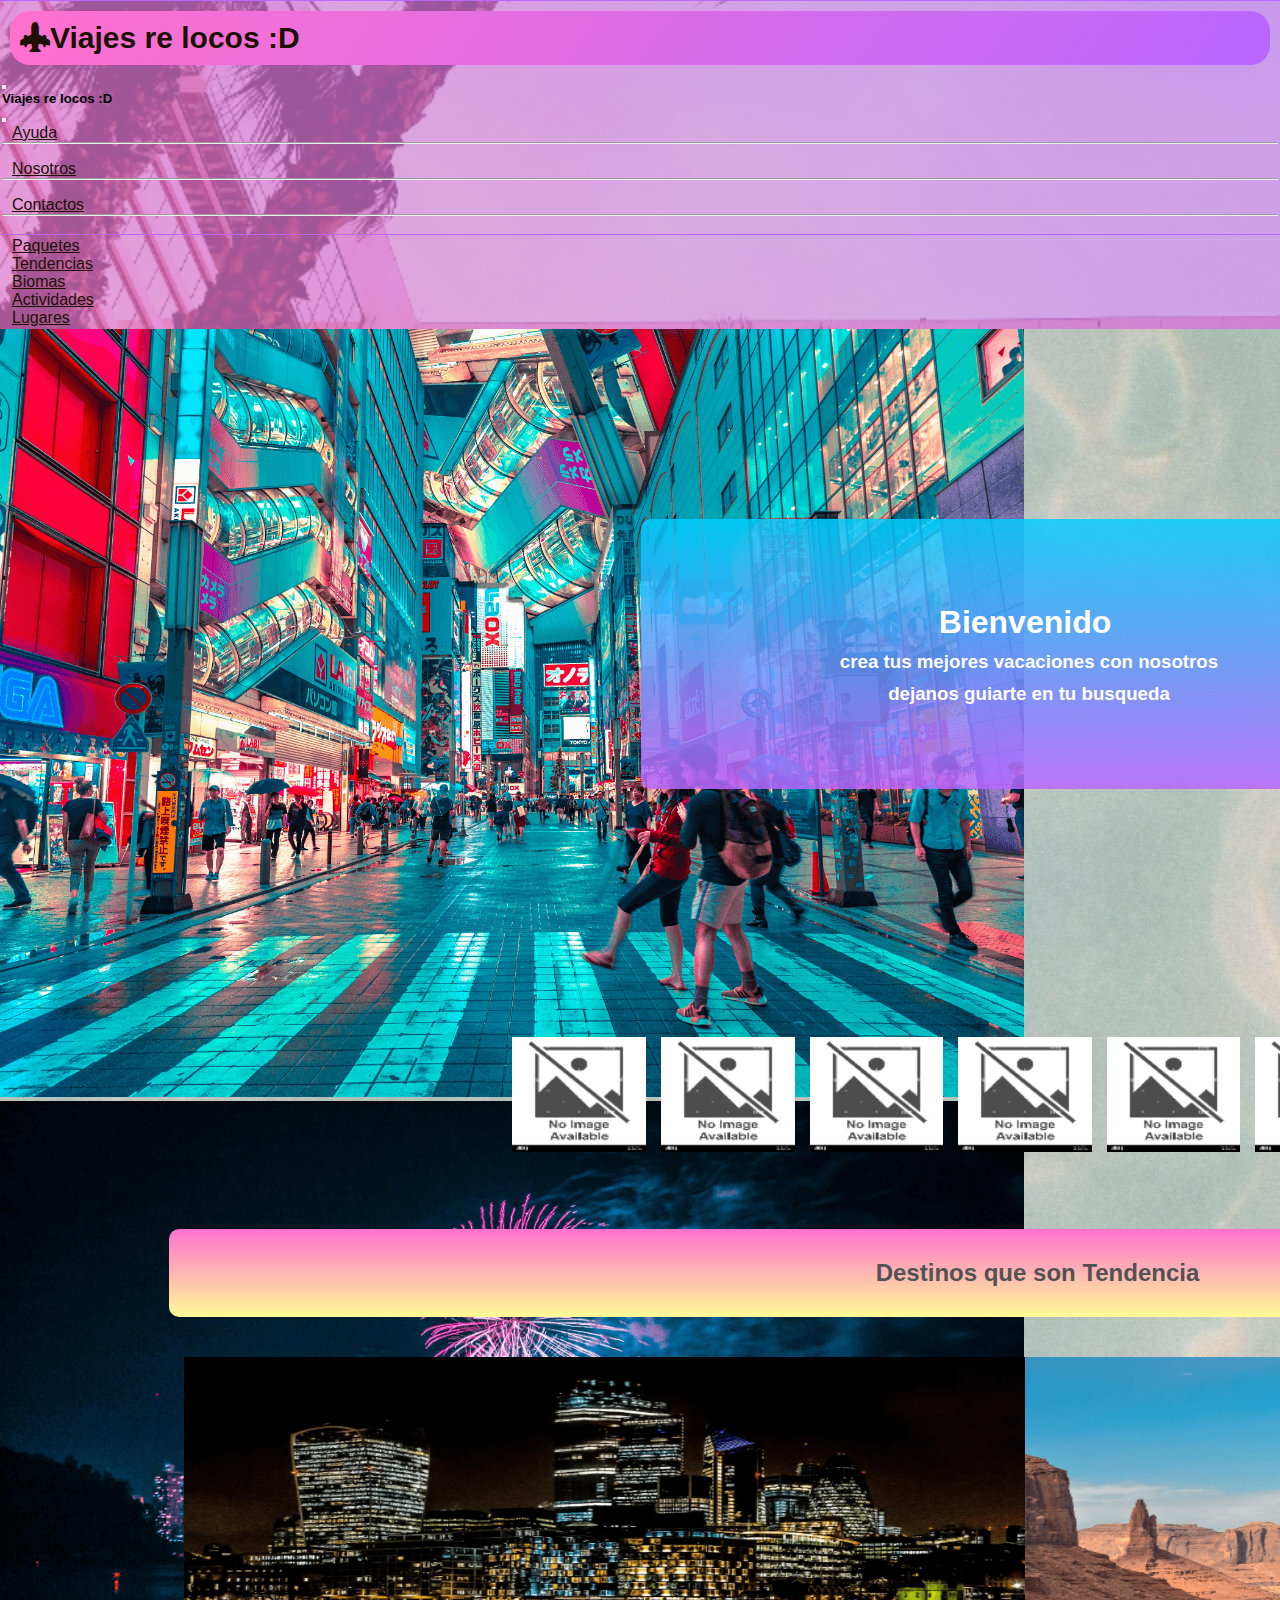
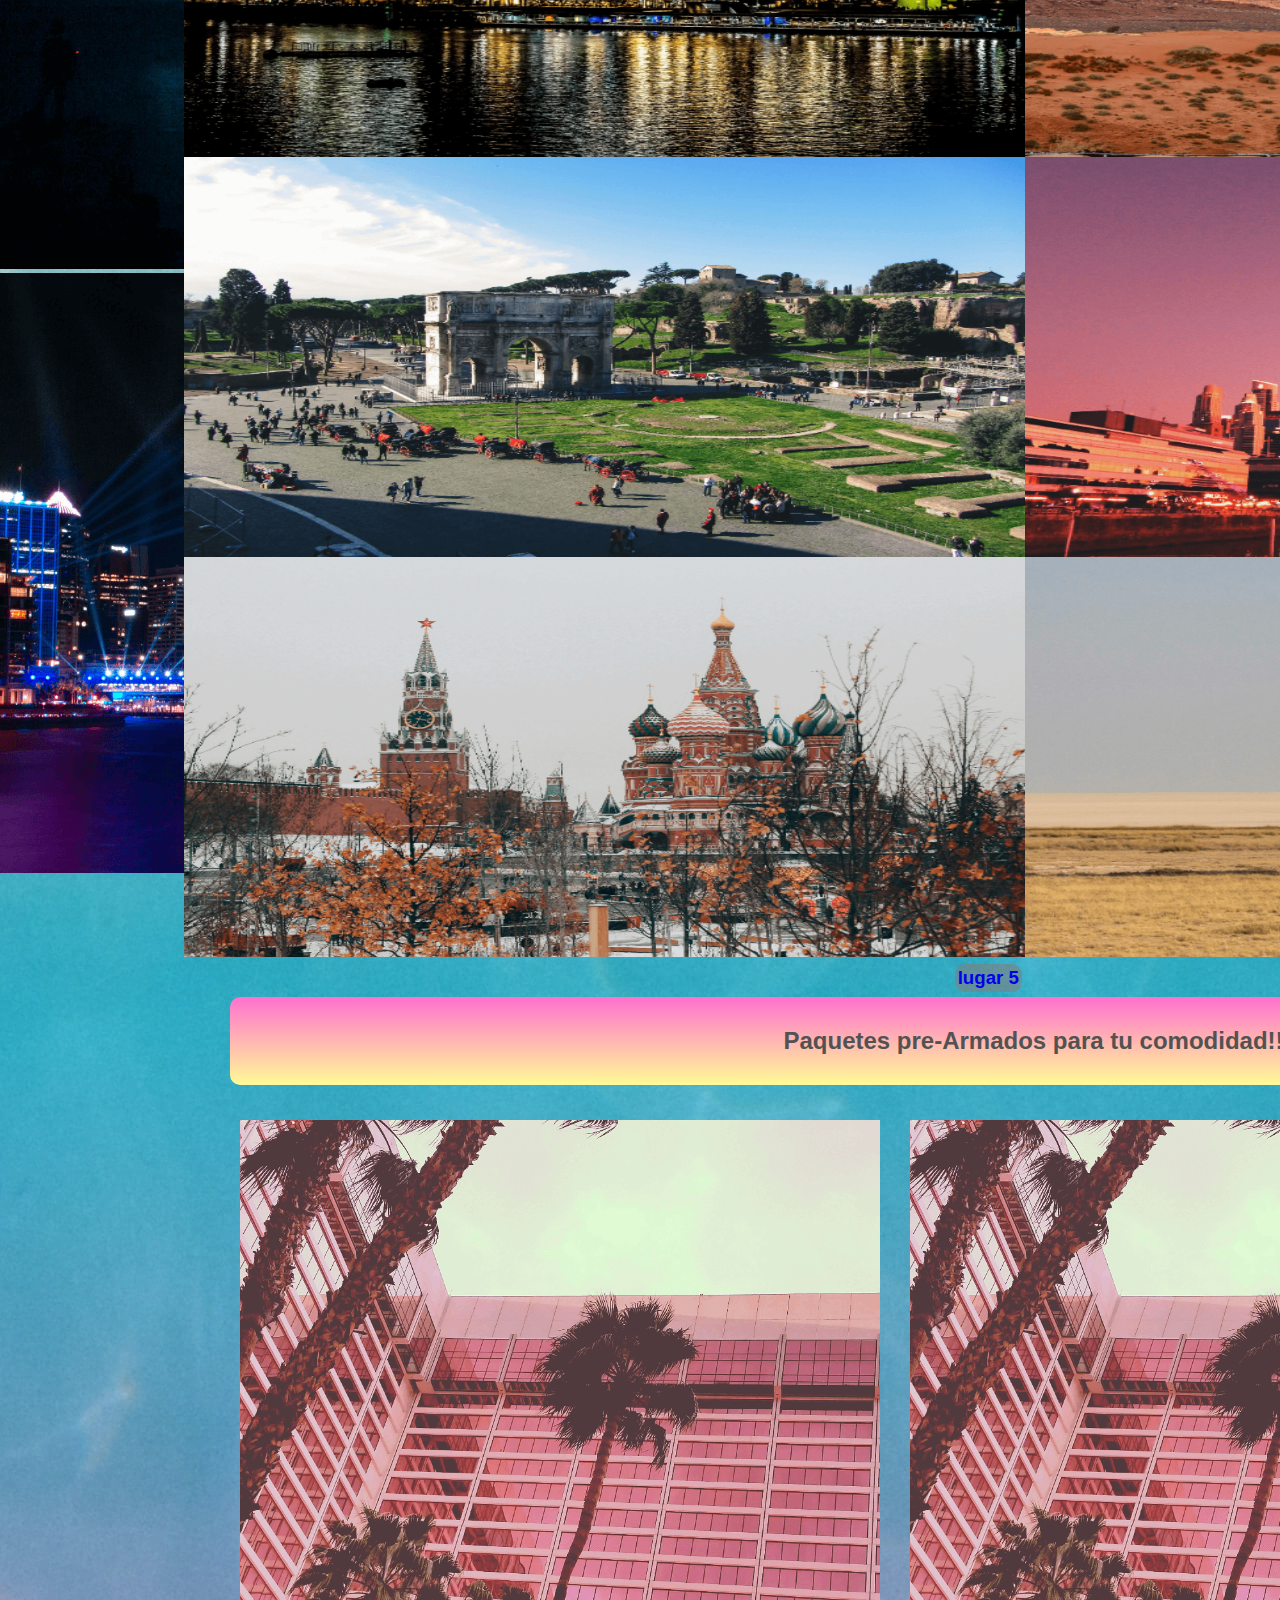
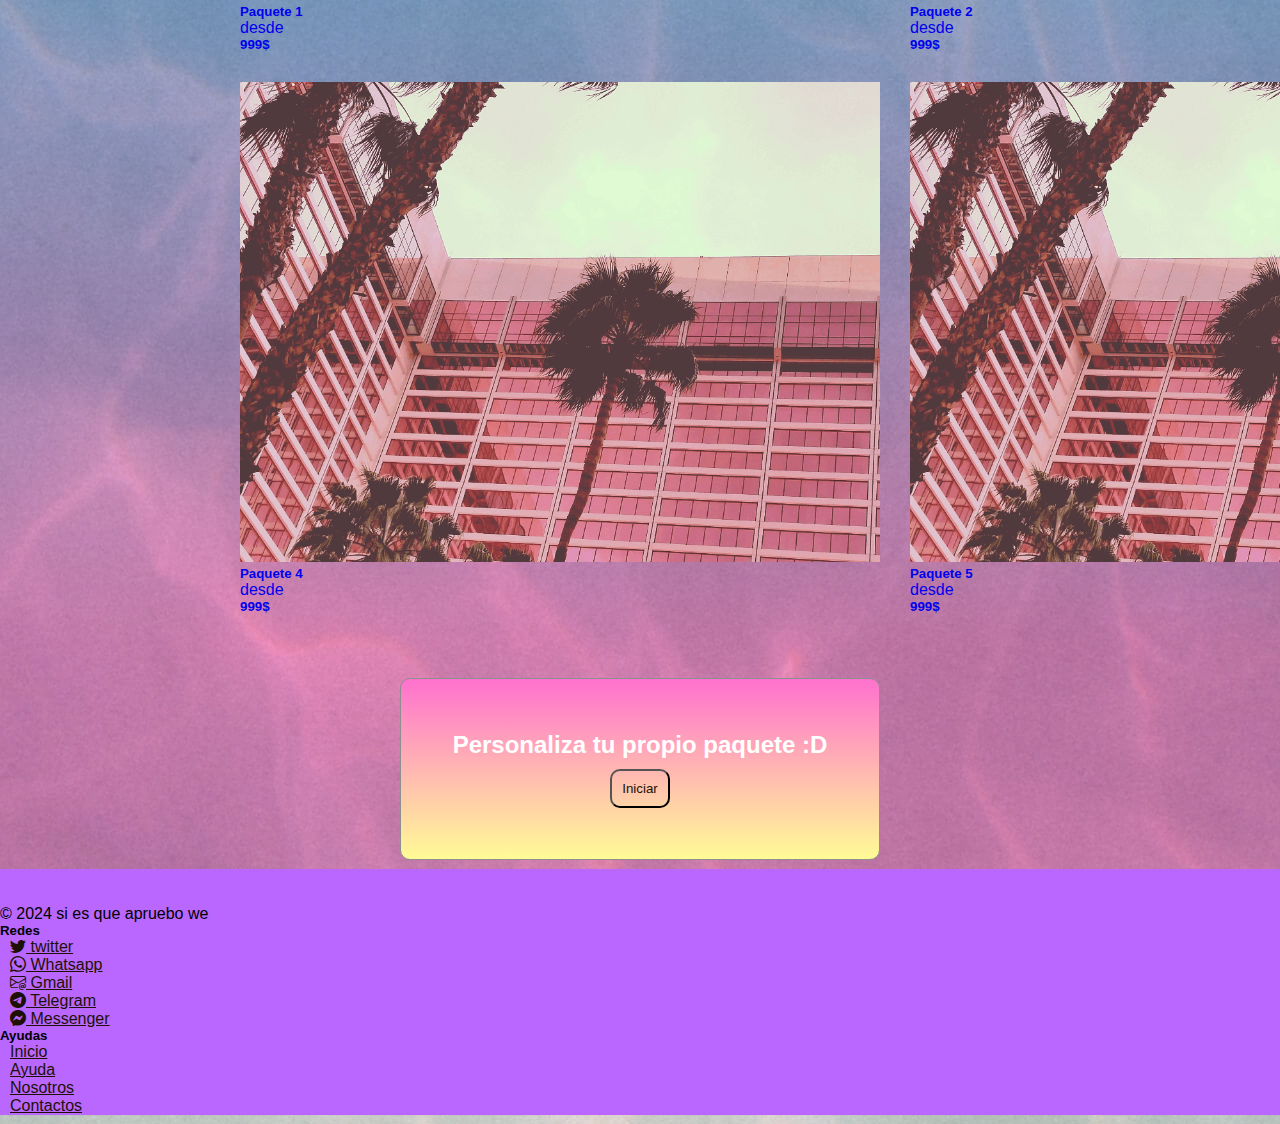
<file: index.html>
<!DOCTYPE html>
<html lang="en">

<head>
  <meta charset="UTF-8">
  <meta name="viewport" content="width=device-width, initial-scale=1.0">
  <meta name="keywords" content="viajes , viajes rapidos , viajes organizados , viajes desde cero , viajes re locos , viajes familiares , viajes solo , actividades , actividades en otro pais , viajar a otro pais , viajar, viajar en familia">
  <!--bootstrap-->
  <link href="https://cdn.jsdelivr.net/npm/bootstrap@5.3.2/dist/css/bootstrap.min.css" rel="stylesheet" 
  integrity="sha384-T3c6CoIi6uLrA9TneNEoa7RxnatzjcDSCmG1MXxSR1GAsXEV/Dwwykc2MPK8M2HN" crossorigin="anonymous">
  <link rel="stylesheet" href="css/style.css">
  <!--iconos bootstrap-->
  <link rel="stylesheet" href="https://cdn.jsdelivr.net/npm/bootstrap-icons@1.11.3/font/bootstrap-icons.min.css">
  <!-- Primary Meta Tags -->
<title>Vacaciones y viajes fácil y organizado</title>
<meta name="title" content="Vacaciones y viajes fácil y organizado" />
<meta name="description" content="En esta web vas a poder organizar tus vacaciones de forma eficiente y rapida , con una amplia gama de actividades y viajes a su gusto" />

<!-- Open Graph / Facebook -->
<meta property="og:type" content="website" />
<meta property="og:url" content="https://github.com/DanielCaballero97/Pre-entrega-III-DW-DanielCaballero.git" />
<meta property="og:title" content="Vacaciones y viajes fácil y organizado" />
<meta property="og:description" content="En esta web vas a poder organizar tus vacaciones de forma eficiente y rapida , con una amplia gama de actividades y viajes a su gusto" />
<meta property="og:image" content="assets/images/playa4" />

<!-- Twitter -->
<meta property="twitter:card" content="summary_large_image" />
<meta property="twitter:url" content="https://github.com/DanielCaballero97/Pre-entrega-III-DW-DanielCaballero.git" />
<meta property="twitter:title" content="Vacaciones y viajes fácil y organizado" />
<meta property="twitter:description" content="En esta web vas a poder organizar tus vacaciones de forma eficiente y rapida , con una amplia gama de actividades y viajes a su gusto" />
<meta property="twitter:image" content="assets/images/playa4" />

<!-- Meta Tags Generated with https://metatags.io -->
</head>

<body>

  <!-- navbars , contiene 2 distintas-->
  <navbar>
    <nav class="navbar navbar-expand-md sticky-top">
      <div class="container-fluid navbar-container-fluid">
        <div class="navbar-brand">
          <i class="bi bi-airplane-engines-fill"></i>
          <h4>Viajes re locos :D</h4>
        </div>
        <button class="navbar-toggler" type="button" data-bs-toggle="offcanvas" data-bs-target="#offcanvasNavbar" aria-controls="offcanvasNavbar" aria-label="Toggle navigation">
          <span class="navbar-toggler-icon"></span>
        </button>
        <div class="offcanvas offcanvas-end" tabindex="-1" id="offcanvasNavbar" aria-labelledby="offcanvasNavbarLabel">
          <div class="offcanvas-header">
            <h5  class="offcanvas-title" id="offcanvasNavbarLabel">Viajes re locos :D</h5>
            <button type="button" class="btn-close" data-bs-dismiss="offcanvas" aria-label="Close"></button>
          </div>
          <div class="offcanvas-body">
            <ul class="navbar-nav justify-content-end flex-grow-1 pe-3">
              <li class="nav-item">
                <a class="nav-link fs-4" aria-current="page" href="pages/ayuda.html">Ayuda</a>
              </li>
              <li>
                <hr class="link-divider">
              </li>
              <li class="nav-item">
                <a class="nav-link fs-4" aria-current="page" href="pages/nosotros.html">Nosotros</a>
              </li>
              <li>
                <hr class="link-divider">
              </li>
              <li class="nav-item">
                <a class="nav-link fs-4" aria-current="page" href="pages/contactos.html">Contactos</a>
              </li>
              <li>
                <hr class="link-divider">
              </li>
              <div class="hidden-nav-link">
                <li class="nav-item">
                  <a class="nav-link fs-5 " aria-current="page" href="#preArmados">Paquetes</a>
                </li>
                <li class="nav-item">
                  <a class="nav-link fs-5 " aria-current="page" href="#tendencias">Tendencias</a>
                </li>
                <li class="nav-item">
                  <a class="nav-link fs-5 " aria-current="page" href="pages/paso1.html">Biomas</a>
                </li>
                <li class="nav-item">
                  <a class="nav-link fs-5 " aria-current="page" href="pages/paso3.html">Actividades</a>
                </li>
                <li class="nav-item">
                  <a class="nav-link fs-5 " aria-current="page" href="pages/paso2.html">Lugares</a>
                </li>
              </div>
            </ul>
          </div>
        </div>
      </div>
    </nav>

    <nav class="navbar second-navbar-index">
      <div class="container-fluid navbar-container-fluid">
        <ul class="nav second-nav ">
          <li class="nav-item second-nav-item">
            <a class="nav-link fs-6" href="#preArmados">Paquetes</a>
          </li>
          <li class="nav-item second-nav-item">
            <a class="nav-link fs-6" href="#tendencias">Tendencias</a>
          </li>
          <li class="nav-item second-nav-item">
            <a class="nav-link fs-6" href="pages/paso1.html">Biomas</a>
          </li>
          <li class="nav-item second-nav-item">
            <a class="nav-link fs-6" href="pages/paso3.html">Actividades</a>
          </li>
          <li class="nav-item second-nav-item">
            <a class="nav-link fs-6" href="pages/paso2.html">Lugares</a>
          </li>
        </ul>
      </div>
    </nav>
  </navbar>

<!-- cuadrado inicial de bienvenida con imagenes pasando-->
<main>
  
  <section class="grid">
    <article class="index-article-start  py-3 a1">

     
     <carrousel id="carouselExampleSlidesOnly" class="index-article-start-carousel carousel slide" data-bs-ride="carousel">
       <div class="carousel-inner h-100 w-100">
         <item class="carousel-item w-100 h-100 active">
           <img src="assets/images/vapor2.png" class="d-block w-100 h-100" alt="Imagenes de algun lugar del mundo">
         </item>
         <item class="carousel-item w-100 h-100">
           <img src="assets/images/vapor3.png" class="d-block w-100 h-100" alt="Imagenes de algun lugar del mundo">
         </item>
         <item class="carousel-item w-100 h-100">
           <img src="assets/images/vapor4.png" class="d-block w-100 h-100" alt="Imagenes de algun lugar del mundo">
         </item>
       </div>
     </carrousel>
     <div class="index-article-start-content scale-in-center">  
      <h1>Bienvenido</h1>
      <h3>crea tus mejores vacaciones con nosotros 
      </h3>
      <h3>dejanos guiarte en tu busqueda</h3>
    </div>
    </article>


<!-- lugares en tendencia :o-->

    <section class="tendencia a2">

       <h2 class="tendencia-resaltado" id="tendencias">Destinos que son Tendencia</h2>

       <section class="tendencia-grid">
         <a class="card tendencia-grid-card p-2 c1 slide-in-left" href="pages/paso3.html">
           <img src="assets/images/capital.png" class="card-img tendencia-grid-card-img" alt="Imagenes de algun lugar que es tendencia">
           <div class="card-img-overlay tendencia-grid-card-overlay">
             <p class="card-text text-light"> desde Argentina</p>
             <h3 class="card-title text-light">999$</h3>
             <h3 class="card-title text-light">lugar 1</h3>
           </div>
         </a>
         <a class="card tendencia-grid-card p-2 c2 slide-in-right" href="pages/paso3.html">
           <img src="assets/images/desierto.png" class="card-img tendencia-grid-card-img" alt="Imagenes de algun lugar que es tendencia">
           <div class="card-img-overlay tendencia-grid-card-overlay">
             <p class="card-text text-light"> desde Argentina</p>
             <h3 class="card-title text-light">999$</h3>
             <h3 class="card-title text-light">lugar 2</h3>
           </div>
         </a>
         <a class="card tendencia-grid-card p-2 c3 slide-in-left" href="pages/paso3.html">
           <img src="assets/images/capital2.png" class="card-img tendencia-grid-card-img" alt="Imagenes de algun lugar que es tendencia">
           <div class="card-img-overlay tendencia-grid-card-overlay">
             <p class="card-text text-light"> desde Argentina</p>
             <h3 class="card-title text-light">999$</h3>
             <h3 class="card-title text-light">lugar 3</h3>

           </div>
         </a>
         <a class="card tendencia-grid-card p-2 c4 slide-in-right" href="pages/paso3.html">
           <img src="assets/images/capital3.png" class="card-img tendencia-grid-card-img" alt="Imagenes de algun lugar que es tendencia">
           <div class="card-img-overlay tendencia-grid-card-overlay">
            <p class="card-text text-light"> desde Argentina</p>
            <h3 class="card-title text-light">999$</h3>
             <h3 class="card-title text-light">lugar 4</h3>
           </div>
         </a>
         <a class="card tendencia-grid-card p-2 c5 slide-in-left" href="pages/paso3.html">
           <img src="assets/images/capital4.png" class="card-img tendencia-grid-card-img" alt="Imagenes de algun lugar que es tendencia">
           <div class="card-img-overlay tendencia-grid-card-overlay">
            <p class="card-text text-light"> desde Argentina</p>
            <h3 class="card-title text-light">999$</h3>
             <h3 class="card-title text-light">lugar 5</h3>
           </div>
         </a>
         <a class="card tendencia-grid-card p-2 c6 slide-in-right" href="pages/paso3.html">
           <img src="assets/images/savana3.png" class="card-img tendencia-grid-card-img" alt="Imagenes de algun lugar que es tendencia">
           <div class="card-img-overlay tendencia-grid-card-overlay">
            <p class="card-text text-light"> desde Argentina</p>
            <h3 class="card-title text-light ">999$</h3>
             <h3 class="card-title text-light">lugar 6</h3>
           </div>
         </a>
       </section>



    </section>
<!-- seperacion Paquetes pre armados -->

 <section class="paquetes a3" id="preArmados">
  <h2 class="tendencia-resaltado"> Paquetes pre-Armados para tu comodidad!!!</h2>

  <div class="paquetes-cards paquetes-grid">
    <a class="paquetes-cards-card card b1" href="pages/paso4.html">
      <img class="card-img-top" src="assets/images/vapor.png" alt="imagen de paquete pre armado">
      <div class="card-body paquetes-cards-card-body">
        <h5 class="card-title text-muted fs-2">999$</h5>
        <p class="card-text fs-5">desde </p>
        <h5 class="card-title text-muted fs-2">Paquete 1</h5>

      </div>
    </a>
    <a class="paquetes-cards-card card b2" href="pages/paso4.html">
      <img class="card-img-top" src="assets/images/vapor.png" alt="imagen de paquete pre armado">
      <div class="card-body paquetes-cards-card-body">
        <h5 class="card-title text-muted fs-2">999$</h5>
        <p class="card-text fs-5">desde </p>
        <h5 class="card-title text-muted fs-2">Paquete 2</h5>


      </div>
    </a>
    <a class="paquetes-cards-card card b3" href="pages/paso4.html">
      <img class="card-img-top" src="assets/images/vapor.png" alt="imagen de paquete pre armado">
      <div class="card-body paquetes-cards-card-body">
        <h5 class="card-title text-muted fs-2">999$</h5>
        <p class="card-text fs-5">desde </p>
        <h5 class="card-title text-muted fs-2">Paquete 3</h5>

      </div>
    </a>
    <a class="paquetes-cards-card card b4" href="pages/paso4.html">
      <img class="card-img-top" src="assets/images/vapor.png" alt="imagen de paquete pre armado">
      <div class="card-body paquetes-cards-card-body">
        <h5 class="card-title text-muted fs-2">999$</h5>
        <p class="card-text fs-5">desde </p>
        <h5 class="card-title text-muted fs-2">Paquete 4</h5>

      </div>
    </a>
    <a class="paquetes-cards-card card b5" href="pages/paso4.html">
      <img class="card-img-top" src="assets/images/vapor.png" alt="imagen de paquete pre armado">
      <div class="card-body paquetes-cards-card-body">
        <h5 class="card-title text-muted fs-2">999$</h5>
        <p class="card-text fs-5">desde </p>
        <h5 class="card-title text-muted fs-2">Paquete 5</h5>

      </div>
    </a>
    <a class="paquetes-cards-card card b6" href="pages/paso4.html">
      <img class="card-img-top" src="assets/images/vapor.png" alt="imagen de paquete pre armado">
      <div class="card-body paquetes-cards-card-body">
        <h5 class="card-title text-muted fs-2">999$</h5>
        <p class="card-text fs-5">desde </p>
        <h5 class="card-title text-muted fs-2">Paquete 6</h5>

      </div>
    </a>
  </div>

 </section>



   <!-- barra con imagenes de promotores-->

   <box class="empre-aso a4">
     <div class="empre-aso-img">
       <img src="assets/images/sin-imagen.png" class="" alt="imagen de promotor">
       <img src="assets/images/sin-imagen.png" class="" alt="imagen de promotor">
       <img src="assets/images/sin-imagen.png" class="" alt="imagen de promotor">
       <img src="assets/images/sin-imagen.png" class="" alt="imagen de promotor">
       <img src="assets/images/sin-imagen.png" class="" alt="imagen de promotor">
       <img src="assets/images/sin-imagen.png" class="" alt="imagen de promotor">
       <img src="assets/images/sin-imagen.png" class="" alt="imagen de promotor">
     </div>
   </box>

</section>

<!-- arma tu paquete -->


<section class="arma-paquete">
  <box class="arma-paquete-box">
      <h2>Personaliza tu propio paquete :D</h2>
      <a href="pages/paso1.html">
        <button class="nav-link p-2 text-dark bg-white " type="submit">Iniciar</button>
      </a>
  </box>
</section>

</main>


<footer>

  <div class="container">
    <footer class="footer row row-cols-1 row-cols-md-8 row-cols-lg-5 py-5 my-5">
      <div class="footer-col col mb-3">
        <a href="/" class="d-flex align-items-center mb-3 link-body-emphasis text-decoration-none">
          <svg class="bi me-2" width="40" height="32"><use xlink:href="#bootstrap"></use></svg>
        </a>
        <p class="text-body-secondary fs-4">© 2024 si es que apruebo we</p>
      </div>
  
      <div class="col mb-3">
      </div>
      <div class="col mb-3">
      </div>
  
      <div class="col mb-3">
        <h5 class="border-bottom border-dark">Redes</h5>
        <ul class="nav flex-column">
          <li class="p-2"><a href="#" class="nav-link p-0 text-body-secondary bi bi-twitter fs-5"> twitter</a></li>
          <li class="p-2"><a href="#" class="nav-link p-0 text-body-secondary bi bi-whatsapp fs-5"> Whatsapp</a></li>
          <li class="p-2"><a href="#" class="nav-link p-0 text-body-secondary bi bi-envelope-at fs-5"> Gmail</a></li>
          <li class="p-2"><a href="#" class="nav-link p-0 text-body-secondary bi bi-telegram fs-5"> Telegram</a></li>
          <li class="p-2"><a href="#" class="nav-link p-0 text-body-secondary bi bi-messenger fs-5"> Messenger</a></li>
        </ul>
      </div>
  
      <div class="col mb-3">
        <h5 class="border-bottom border-dark">Ayudas</h5>
        <ul class="nav flex-column">
          <li class="nav-item mb-2"><a href="#" class="nav-link p-0 text-body-secondary fs-5">Inicio</a></li>
          <li class="nav-item mb-2"><a href="pages/ayuda.html" class="nav-link p-0 text-body-secondary fs-5">Ayuda</a></li>
          <li class="nav-item mb-2"><a href="pages/nosotros.html" class="nav-link p-0 text-body-secondary fs-5">Nosotros</a></li>
          <li class="nav-item mb-2"><a href="pages/contactos.html" class="nav-link p-0 text-body-secondary fs-5">Contactos</a></li>
        </ul>
      </div>
    </footer>
  </div>

</footer>

<script src="https://cdn.jsdelivr.net/npm/bootstrap@5.3.2/dist/js/bootstrap.bundle.min.js" integrity="sha384-C6RzsynM9kWDrMNeT87bh95OGNyZPhcTNXj1NW7RuBCsyN/o0jlpcV8Qyq46cDfL" crossorigin="anonymous"></script>

</body>
</html>
</file>
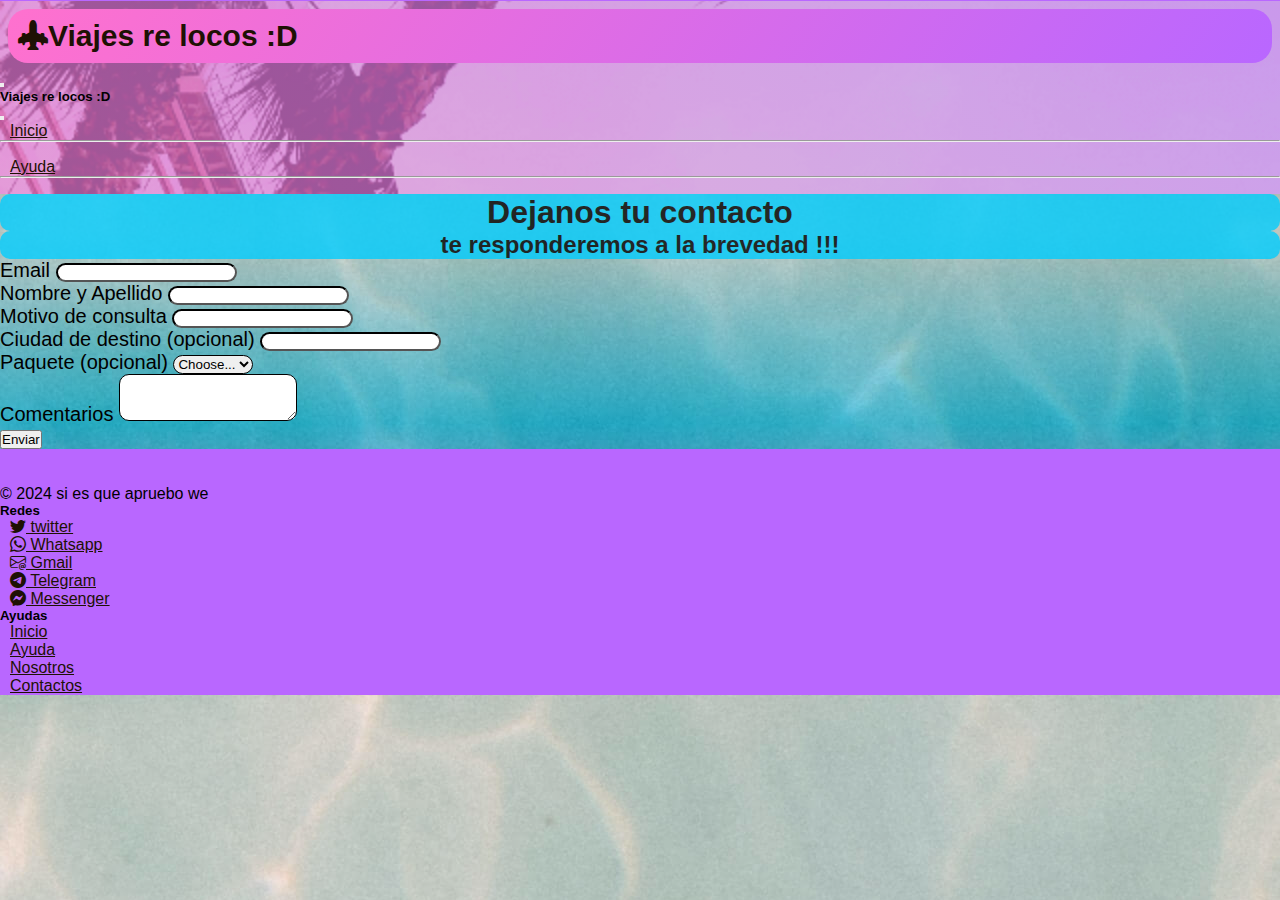
<file: pages/contactos.html>
<!DOCTYPE html>
<html lang="en">
<head>
    <meta charset="UTF-8">
    <meta name="viewport" content="width=device-width, initial-scale=1.0">
    <meta name="keywords" content="viajes , viajes rapidos , viajes organizados , viajes desde cero , viajes re locos , viajes familiares , viajes solo , actividades , actividades en otro pais , viajar a otro pais , viajar, viajar en familia , primer paso para viajar, como organizar tu viaje">
    <link href="https://cdn.jsdelivr.net/npm/bootstrap@5.3.2/dist/css/bootstrap.min.css" rel="stylesheet" 
     integrity="sha384-T3c6CoIi6uLrA9TneNEoa7RxnatzjcDSCmG1MXxSR1GAsXEV/Dwwykc2MPK8M2HN" crossorigin="anonymous">
     <link rel="stylesheet" href="https://cdn.jsdelivr.net/npm/bootstrap-icons@1.11.3/font/bootstrap-icons.min.css">

    <link rel="stylesheet" href="../css/style.css">
       <!-- Primary Meta Tags -->
<title>Contacta con nosotros </title>
<meta name="title" content="Conoce al equipo que organiza tu viaje deseado " />
<meta name="description" content="En esta web podrás contactar con nosotros y dejarnos tus dudas " />

<!-- Open Graph / Facebook -->
<meta property="og:type" content="website" />
<meta property="og:url" content="https://github.com/DanielCaballero97/Pre-entrega-III-DW-DanielCaballero.git" />
<meta property="og:title" content="Conoce al equipo que organiza tu viaje deseado " />
<meta property="og:description" content="En esta web podrás contactar con nosotros y dejarnos tus dudas " />
<meta property="og:image" content="../assets/images/playa4.jpg" />

<!-- Twitter -->
<meta property="twitter:card" content="summary_large_image" />
<meta property="twitter:url" content="https://github.com/DanielCaballero97/Pre-entrega-III-DW-DanielCaballero.git" />
<meta property="twitter:title" content="Conoce al equipo que organiza tu viaje deseado " />
<meta property="twitter:description" content="En esta web podrás contactar con nosotros y dejarnos tus dudas " />
<meta property="twitter:image" content="../assets/images/playa4.jpg" />
</head>
<body>

      <nav class="navbar bg-danger-subtle bg-body-tertiary navbar-expand-md sticky-top">
        <div class="container-fluid">
          <a class="navbar-brand text-secondary-emphasis">
            <i class="bi bi-airplane-engines-fill"></i>
            <h4>Viajes re locos :D</h4>
          </a>
          <button class="navbar-toggler" type="button" data-bs-toggle="offcanvas" data-bs-target="#offcanvasNavbar" aria-controls="offcanvasNavbar" aria-label="Toggle navigation">
            <span class="navbar-toggler-icon"></span>
          </button>
          <div class="offcanvas offcanvas-end" tabindex="-1" id="offcanvasNavbar" aria-labelledby="offcanvasNavbarLabel">
            <div class="offcanvas-header">
              <h5  class="offcanvas-title" id="offcanvasNavbarLabel">Viajes re locos :D</h5>
              <button type="button" class="btn-close" data-bs-dismiss="offcanvas" aria-label="Close"></button>
            </div>
            <div class="offcanvas-body">
              <ul class="navbar-nav justify-content-end flex-grow-1 pe-3">
                <li class="nav-item">
                  <a class="nav-link fs-4" aria-current="page" href="../index.html">Inicio</a>
                </li>
                <li>
                  <hr class="link-divider">
                </li>
                <li class="nav-item">
                  <a class="nav-link fs-4" aria-current="page" href="ayuda.html">Ayuda</a>
                </li>
                <li>
                  <hr class="link-divider">
                </li>
              </ul>
            </div>
          </div>
        </div>
      </nav>

  <main>
    <section class="contacto p-5">
            <h1> Dejanos tu contacto</h1>
            <h2>te responderemos a la brevedad !!!</h2>
        <form class="row g-3 contacto-layout p-5">
            <div class="col-md-6">
              <label for="inputEmail4" class="form-label">Email</label>
              <input type="email" class="form-control" id="inputEmail4">
            </div>
            <div class="col-md-6">
              <label for="inputPassword4" class="form-label">Nombre y Apellido</label>
              <input type="password" class="form-control" id="inputPassword4">
            </div>
            <div class="col-12">
              <label for="inputAddress" class="form-label">Motivo de consulta</label>
              <input type="text" class="form-control" id="inputAddress">
            </div>
            <div class="col-md-6">
              <label for="inputCity" class="form-label">Ciudad de destino (opcional)</label>
              <input type="text" class="form-control" id="inputCity">
            </div>
            <div class="col-md-4">
              <label for="inputState" class="form-label">Paquete (opcional)</label>
              <select id="inputState" class="form-select">
                <option selected>Choose...</option>
                <option>...</option>
              </select>
            </div>
            <div class="mb-3">
                <label for="exampleFormControlTextarea1" class="form-label">Comentarios</label>
                <textarea class="form-control" id="exampleFormControlTextarea1" rows="3"></textarea>
              </div>
              <div class="col-12 d-flex flex-row-reverse">
                <button type="submit" class="btn btn-primary">Enviar</button>
              </div>
          </form>
   

    </section>

  </main>

  <footer>

    <div class="container">
      <footer class="footer row row-cols-1 row-cols-md-8 row-cols-lg-5 py-5 my-5">
        <div class="footer-col col mb-3">
          <a href="/" class="d-flex align-items-center mb-3 link-body-emphasis text-decoration-none">
            <svg class="bi me-2" width="40" height="32"><use xlink:href="#bootstrap"></use></svg>
          </a>
          <p class="text-body-secondary fs-4">© 2024 si es que apruebo we</p>
        </div>
    
        <div class="col mb-3">
        </div>
        <div class="col mb-3">
        </div>
    
        <div class="col mb-3">
          <h5 class="border-bottom border-dark">Redes</h5>
          <ul class="nav flex-column">
            <li class="p-2"><a href="#" class="nav-link p-0 text-body-secondary bi bi-twitter fs-5"> twitter</a></li>
            <li class="p-2"><a href="#" class="nav-link p-0 text-body-secondary bi bi-whatsapp fs-5"> Whatsapp</a></li>
            <li class="p-2"><a href="#" class="nav-link p-0 text-body-secondary bi bi-envelope-at fs-5"> Gmail</a></li>
            <li class="p-2"><a href="#" class="nav-link p-0 text-body-secondary bi bi-telegram fs-5"> Telegram</a></li>
            <li class="p-2"><a href="#" class="nav-link p-0 text-body-secondary bi bi-messenger fs-5"> Messenger</a></li>
          </ul>
        </div>
    
        <div class="col mb-3">
          <h5 class="border-bottom border-dark">Ayudas</h5>
          <ul class="nav flex-column">
            <li class="nav-item mb-2"><a href="../index.html" class="nav-link p-0 text-body-secondary fs-5">Inicio</a></li>
            <li class="nav-item mb-2"><a href="ayuda.html" class="nav-link p-0 text-body-secondary fs-5">Ayuda</a></li>
            <li class="nav-item mb-2"><a href="nosotros.html" class="nav-link p-0 text-body-secondary fs-5">Nosotros</a></li>
            <li class="nav-item mb-2"><a href="contactos.html" class="nav-link p-0 text-body-secondary fs-5">Contactos</a></li>
          </ul>
        </div>
      </footer>
    </div>
  
  </footer>








    <script src="https://cdn.jsdelivr.net/npm/bootstrap@5.3.2/dist/js/bootstrap.bundle.min.js" integrity="sha384-C6RzsynM9kWDrMNeT87bh95OGNyZPhcTNXj1NW7RuBCsyN/o0jlpcV8Qyq46cDfL" crossorigin="anonymous"></script>

</body>
</html>
</file>
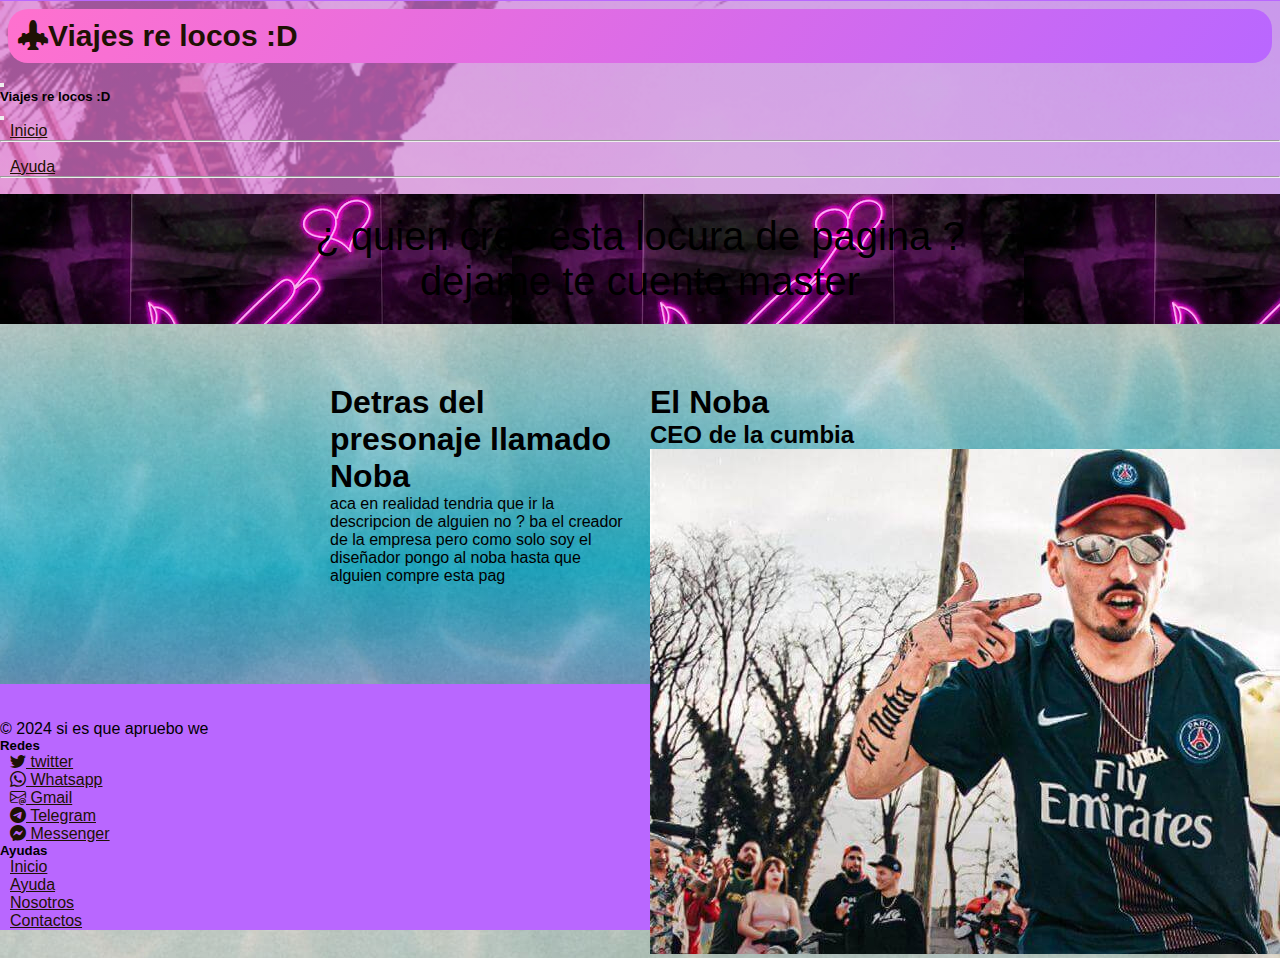
<file: pages/nosotros.html>
<!DOCTYPE html>
<html lang="en">
<head>
    <meta charset="UTF-8">
    <meta name="viewport" content="width=device-width, initial-scale=1.0">
    <meta name="keywords" content="viajes , viajes rapidos , viajes organizados , viajes desde cero , viajes re locos , viajes familiares , viajes solo , actividades , actividades en otro pais , viajar a otro pais , viajar, viajar en familia , primer paso para viajar, como organizar tu viaje">
    <link href="https://cdn.jsdelivr.net/npm/bootstrap@5.3.2/dist/css/bootstrap.min.css" rel="stylesheet" 
     integrity="sha384-T3c6CoIi6uLrA9TneNEoa7RxnatzjcDSCmG1MXxSR1GAsXEV/Dwwykc2MPK8M2HN" crossorigin="anonymous">
     <link rel="stylesheet" href="https://cdn.jsdelivr.net/npm/bootstrap-icons@1.11.3/font/bootstrap-icons.min.css">
    <link rel="stylesheet" href="../css/style.css">
    <!-- Primary Meta Tags -->
<title>Conoce al equipo que organiza tu viaje deseado </title>
<meta name="title" content="Conoce al equipo que organiza tu viaje deseado " />
<meta name="description" content="En esta web podrás ver al equipo detrás de la organización a la hora de crear tu viaje deseado " />

<!-- Open Graph / Facebook -->
<meta property="og:type" content="website" />
<meta property="og:url" content="https://github.com/DanielCaballero97/Pre-entrega-III-DW-DanielCaballero.git" />
<meta property="og:title" content="Conoce al equipo que organiza tu viaje deseado " />
<meta property="og:description" content="En esta web podrás ver al equipo detrás de la organización a la hora de crear tu viaje deseado " />
<meta property="og:image" content="../assets/images/playa4.jpg" />

<!-- Twitter -->
<meta property="twitter:card" content="summary_large_image" />
<meta property="twitter:url" content="https://github.com/DanielCaballero97/Pre-entrega-III-DW-DanielCaballero.git" />
<meta property="twitter:title" content="Conoce al equipo que organiza tu viaje deseado " />
<meta property="twitter:description" content="En esta web podrás ver al equipo detrás de la organización a la hora de crear tu viaje deseado " />
<meta property="twitter:image" content="../assets/images/playa4.jpg" />

<!-- Meta Tags Generated with https://metatags.io -->
</head>
<body class="bg-dark">

  <header>
    <nav class="navbar bg-danger-subtle bg-body-tertiary navbar-expand-md sticky-top">
      <div class="container-fluid">
        <a class="navbar-brand text-secondary-emphasis">
          <i class="bi bi-airplane-engines-fill"></i>
          <h4>Viajes re locos :D</h4>
        </a>
        <button class="navbar-toggler" type="button" data-bs-toggle="offcanvas" data-bs-target="#offcanvasNavbar" aria-controls="offcanvasNavbar" aria-label="Toggle navigation">
          <span class="navbar-toggler-icon"></span>
        </button>
        <div class="offcanvas offcanvas-end" tabindex="-1" id="offcanvasNavbar" aria-labelledby="offcanvasNavbarLabel">
          <div class="offcanvas-header">
            <h5  class="offcanvas-title" id="offcanvasNavbarLabel">Viajes re locos :D</h5>
            <button type="button" class="btn-close" data-bs-dismiss="offcanvas" aria-label="Close"></button>
          </div>
          <div class="offcanvas-body">
            <ul class="navbar-nav justify-content-end flex-grow-1 pe-3">
              <li class="nav-item">
                <a class="nav-link fs-4" aria-current="page" href="../index.html">Inicio</a>
              </li>
              <li>
                <hr class="link-divider">
              </li>
              <li class="nav-item">
                <a class="nav-link fs-4" aria-current="page" href="ayuda.html">Ayuda</a>
              </li>
              <li>
                <hr class="link-divider">
              </li>
            </ul>
          </div>
        </div>
      </div>
    </nav>
  </header>


  <main class="py-5">
    <div class="presentacion-nosotros">
      <p class="text-white p-2">¿ quien creo esta locura de pagina ?</p>
      <p class="text-white p-2">dejame te cuento master</p>
    </div>
    <grid class="nosotros">
      <box class="nosotros-box1">
        <div class="card nosotros-box1-card border-secondary bg-light" >
          <div class="card-body">
            <h1 class="card-title">Detras del presonaje llamado Noba</h1>
            <p class="card-text">aca en realidad tendria que ir la descripcion de alguien no ? ba el creador de la empresa pero como solo soy el diseñador pongo al noba hasta que alguien compre esta pag</p>
          </div>
        </div>
      </box>
      <box class="nosotros-box2">
        <div class="card nosotros-box2-card border-secondary bg-light" >
          <div class="card-body">
            <h1 class="card-title">El Noba</h1>
            <h2 class="card-title">CEO de la cumbia</h2>
            <img src="../assets/images/el-noba.jpg" class="card-img rounded-circle" alt="imagen de dueño de la empresa">
          </div>
        </div>
      </box>
    </grid>
  </main>

  <footer>

    <div class="container">
      <footer class="footer row row-cols-1 row-cols-md-8 row-cols-lg-5 py-5 my-5">
        <div class="footer-col col mb-3">
          <a href="/" class="d-flex align-items-center mb-3 link-body-emphasis text-decoration-none">
            <svg class="bi me-2" width="40" height="32"><use xlink:href="#bootstrap"></use></svg>
          </a>
          <p class="text-body-secondary fs-4">© 2024 si es que apruebo we</p>
        </div>
    
        <div class="col mb-3">
        </div>
        <div class="col mb-3">
        </div>
    
        <div class="col mb-3">
          <h5 class="border-bottom border-dark">Redes</h5>
          <ul class="nav flex-column">
            <li class="p-2"><a href="#" class="nav-link p-0 text-body-secondary bi bi-twitter fs-5"> twitter</a></li>
            <li class="p-2"><a href="#" class="nav-link p-0 text-body-secondary bi bi-whatsapp fs-5"> Whatsapp</a></li>
            <li class="p-2"><a href="#" class="nav-link p-0 text-body-secondary bi bi-envelope-at fs-5"> Gmail</a></li>
            <li class="p-2"><a href="#" class="nav-link p-0 text-body-secondary bi bi-telegram fs-5"> Telegram</a></li>
            <li class="p-2"><a href="#" class="nav-link p-0 text-body-secondary bi bi-messenger fs-5"> Messenger</a></li>
          </ul>
        </div>
    
        <div class="col mb-3">
          <h5 class="border-bottom border-dark">Ayudas</h5>
          <ul class="nav flex-column">
            <li class="nav-item mb-2"><a href="../index.html" class="nav-link p-0 text-body-secondary fs-5">Inicio</a></li>
            <li class="nav-item mb-2"><a href="ayuda.html" class="nav-link p-0 text-body-secondary fs-5">Ayuda</a></li>
            <li class="nav-item mb-2"><a href="nosotros.html" class="nav-link p-0 text-body-secondary fs-5">Nosotros</a></li>
            <li class="nav-item mb-2"><a href="contactos.html" class="nav-link p-0 text-body-secondary fs-5">Contactos</a></li>
          </ul>
        </div>
      </footer>
    </div>
  
  </footer>



  <script src="https://cdn.jsdelivr.net/npm/bootstrap@5.3.2/dist/js/bootstrap.bundle.min.js" integrity="sha384-C6RzsynM9kWDrMNeT87bh95OGNyZPhcTNXj1NW7RuBCsyN/o0jlpcV8Qyq46cDfL" crossorigin="anonymous"></script>


</body>
</html>
</file>
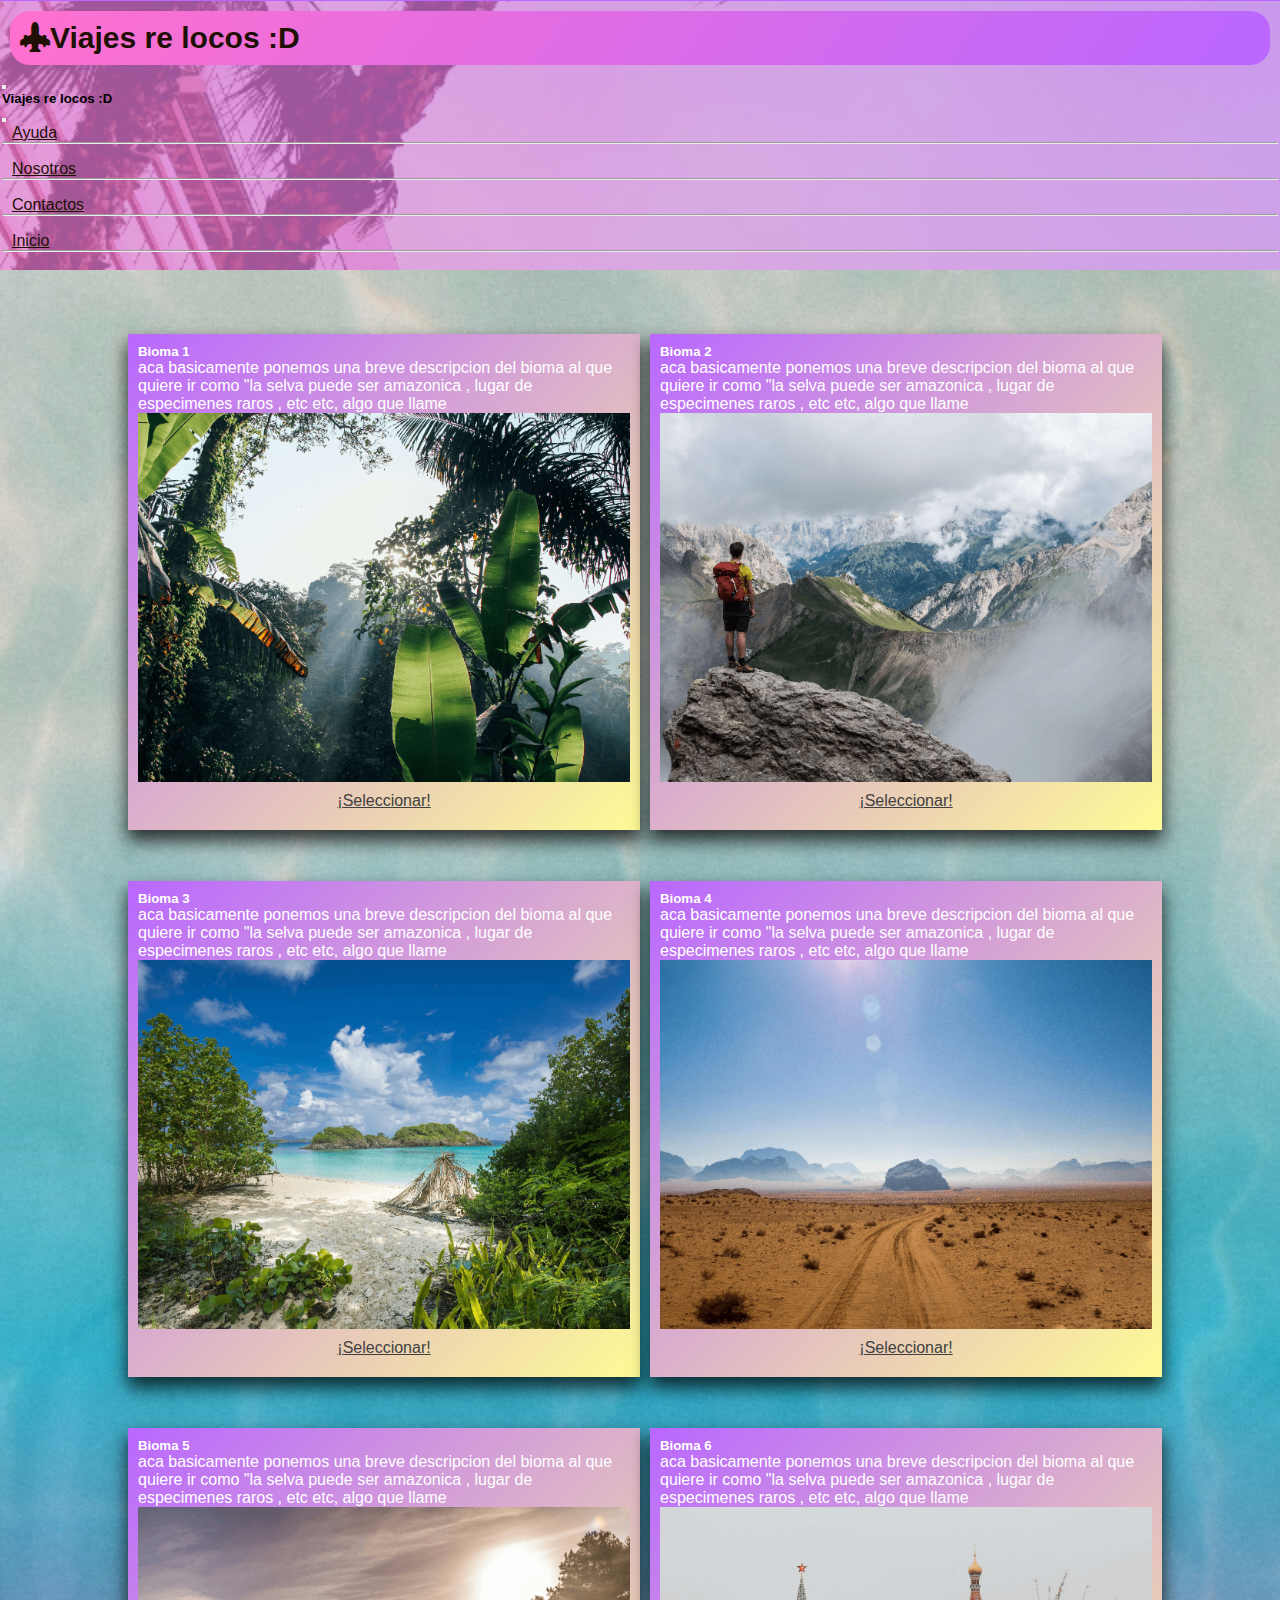
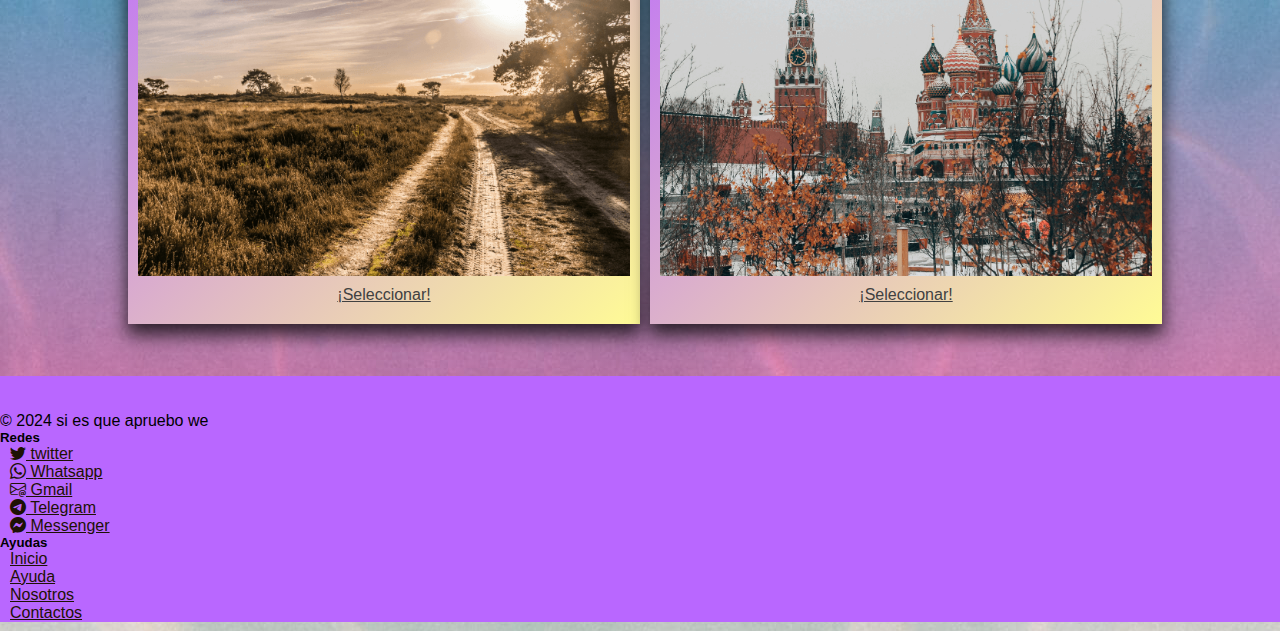
<file: pages/paso1.html>
<!DOCTYPE html>
<html lang="en">
<head>
    <meta charset="UTF-8">
    <meta name="viewport" content="width=device-width, initial-scale=1.0">
    <meta name="keywords" content="viajes , viajes rapidos , viajes organizados , viajes desde cero , viajes re locos , viajes familiares , viajes solo , actividades , actividades en otro pais , viajar a otro pais , viajar, viajar en familia , primer paso para viajar, como organizar tu viaje">
    <link href="https://cdn.jsdelivr.net/npm/bootstrap@5.3.2/dist/css/bootstrap.min.css" rel="stylesheet" 
      integrity="sha384-T3c6CoIi6uLrA9TneNEoa7RxnatzjcDSCmG1MXxSR1GAsXEV/Dwwykc2MPK8M2HN" crossorigin="anonymous">
    <link rel="stylesheet" href="https://cdn.jsdelivr.net/npm/bootstrap-icons@1.11.3/font/bootstrap-icons.min.css">
    <link rel="stylesheet" href="../css/style.css">
    <!-- Primary Meta Tags -->
<title>que lugar te gustaría visitar?</title>
<meta name="title" content="que lugar te gustaría visitar?" />
<meta name="description" content="En esta web podrás ver los diferentes lugares que ofrecemos en nuestro primer paso para organizar tus vacaciones" />

<!-- Open Graph / Facebook -->
<meta property="og:type" content="website" />
<meta property="og:url" content="https://github.com/DanielCaballero97/Pre-entrega-III-DW-DanielCaballero.git" />
<meta property="og:title" content="que lugar te gustaría visitar?" />
<meta property="og:description" content="En esta web podrás ver los diferentes lugares que ofrecemos en nuestro primer paso para organizar tus vacaciones" />
<meta property="og:image" content="../assets/images/playa4" />

<!-- Twitter -->
<meta property="twitter:card" content="summary_large_image" />
<meta property="twitter:url" content="https://github.com/DanielCaballero97/Pre-entrega-III-DW-DanielCaballero.git" />
<meta property="twitter:title" content="que lugar te gustaría visitar?" />
<meta property="twitter:description" content="En esta web podrás ver los diferentes lugares que ofrecemos en nuestro primer paso para organizar tus vacaciones" />
<meta property="twitter:image" content="../assets/images/playa4" />

<!-- Meta Tags Generated with https://metatags.io -->
</head>
<body>
  <navbar>
    <nav class="navbar navbar-expand-md sticky-top">
      <div class="container-fluid navbar-container-fluid">
        <div class="navbar-brand">
          <i class="bi bi-airplane-engines-fill"></i>
          <h4>Viajes re locos :D</h4>
        </div>
        <button class="navbar-toggler" type="button" data-bs-toggle="offcanvas" data-bs-target="#offcanvasNavbar" aria-controls="offcanvasNavbar" aria-label="Toggle navigation">
          <span class="navbar-toggler-icon"></span>
        </button>
        <div class="offcanvas offcanvas-end" tabindex="-1" id="offcanvasNavbar" aria-labelledby="offcanvasNavbarLabel">
          <div class="offcanvas-header">
            <h5  class="offcanvas-title" id="offcanvasNavbarLabel">Viajes re locos :D</h5>
            <button type="button" class="btn-close" data-bs-dismiss="offcanvas" aria-label="Close"></button>
          </div>
          <div class="offcanvas-body">
            <ul class="navbar-nav justify-content-end flex-grow-1 pe-3">
              <li class="nav-item">
                <a class="nav-link fs-4" aria-current="page" href="ayuda.html">Ayuda</a>
              </li>
              <li>
                <hr class="link-divider">
              </li>
              <li class="nav-item">
                <a class="nav-link fs-4" aria-current="page" href="nosotros.html">Nosotros</a>
              </li>
              <li>
                <hr class="link-divider">
              </li>
              <li class="nav-item">
                <a class="nav-link fs-4" aria-current="page" href="contactos.html">Contactos</a>
              </li>
              <li>
                <hr class="link-divider">
              </li>
              <li class="nav-item">
                <a class="nav-link fs-4" aria-current="page" href="../index.html">Inicio</a>
              </li>
              <li>
                <hr class="link-divider">
              </li>
            </ul>
          </div>
        </div>
      </div>
    </nav>
  </navbar>

<!-- seccion de seleccion de ubicacion a la que le gustaria vacacionar -->

<main>

  <section class="lugares">
    <div class="lugares-section">
      <box class="lugares-section-card flip-in-hor-top card">
        <div class="lugares-section-card-body card-body">
          <h5 class="card-title">Bioma 1</h5>
          <p class="card-text">aca basicamente ponemos una breve descripcion del bioma al que quiere ir como "la selva puede ser amazonica , lugar de especimenes raros , etc etc, algo que llame</p>
    
        </div>
        <img src="../assets/images/selva2.png" class="lugares-card-img card-img-bottom" alt="imagen de selvas">
        <div class="lugares-section-card-boton card-body card-boton-link">
          <a href="paso2.html" class="nav-link">¡Seleccionar!</a>
        </div>
      </box>
      <box class="lugares-section-card flip-in-hor-top card">
        <div class="lugares-section-card-body card-body">
          <h5 class="card-title">Bioma 2</h5>
          <p class="card-text">aca basicamente ponemos una breve descripcion del bioma al que quiere ir como "la selva puede ser amazonica , lugar de especimenes raros , etc etc, algo que llame</p>
    
        </div>
        <img src="../assets/images/montaña4.png" class="lugares-card-img card-img-bottom" alt="imagen de montañas">
        <div class="lugares-section-card-boton card-body card-boton-link">
          <a href="paso2.html" class="nav-link">¡Seleccionar!</a>
        </div>
      </box>
    </div>
    <div class="lugares-section">
      <box class="lugares-section-card flip-in-hor-top card">
        <div class="lugares-section-card-body card-body">
          <h5 class="card-title">Bioma 3</h5>
          <p class="card-text">aca basicamente ponemos una breve descripcion del bioma al que quiere ir como "la selva puede ser amazonica , lugar de especimenes raros , etc etc, algo que llame</p>
    
        </div>
        <img src="../assets/images/playa2.png" class="lugares-card-img card-img-bottom" alt="imagen de una playa">
        <div class="lugares-section-card-boton card-body card-boton-link">
          <a href="paso2.html" class="nav-link">¡Seleccionar!</a>
        </div>
      </box>
      <box class="lugares-section-card flip-in-hor-top card">
        <div class="lugares-section-card-body card-body">
          <h5 class="card-title">Bioma 4</h5>
          <p class="card-text">aca basicamente ponemos una breve descripcion del bioma al que quiere ir como "la selva puede ser amazonica , lugar de especimenes raros , etc etc, algo que llame</p>
    
        </div>
        <img src="../assets/images/desierto2.png" class="lugares-card-img card-img-bottom" alt="imagen de un desierto">
        <div class="lugares-section-card-boton card-body card-boton-link">
          <a href="paso2.html" class="nav-link">¡Seleccionar!</a>
        </div>
      </box>
    </div>
    <div class="lugares-section">
      <box class="lugares-section-card flip-in-hor-top card">
        <div class="lugares-section-card-body card-body">
          <h5 class="card-title">Bioma 5</h5>
          <p class="card-text">aca basicamente ponemos una breve descripcion del bioma al que quiere ir como "la selva puede ser amazonica , lugar de especimenes raros , etc etc, algo que llame</p>
    
        </div>
        <img src="../assets/images/savana.png" class="lugares-card-img card-img-bottom" alt="imagen de una savana africana">
        <div class="lugares-section-card-boton card-body card-boton-link">
          <a href="paso2.html" class="nav-link">¡Seleccionar!</a>
        </div>
      </box>
      <box class="lugares-section-card flip-in-hor-top card">
        <div class="lugares-section-card-body card-body">
          <h5 class="card-title">Bioma 6</h5>
          <p class="card-text">aca basicamente ponemos una breve descripcion del bioma al que quiere ir como "la selva puede ser amazonica , lugar de especimenes raros , etc etc, algo que llame</p>
    
        </div>
        <img src="../assets/images/capital4.png" class="lugares-card-img card-img-bottom" alt="imagen de alguna capital del mundo">
        <div class="lugares-section-card-boton card-body card-boton-link">
          <a href="paso2.html" class="nav-link">¡Seleccionar!</a>
        </div>
      </box>
    </div>
  </section>

  
  
  </section>




</main>

  <footer>

    <div class="container">
      <footer class="footer row row-cols-1 row-cols-md-8 row-cols-lg-5 py-5 my-5">
        <div class="footer-col col mb-3">
          <a href="/" class="d-flex align-items-center mb-3 link-body-emphasis text-decoration-none">
            <svg class="bi me-2" width="40" height="32"><use xlink:href="#bootstrap"></use></svg>
          </a>
          <p class="text-body-secondary fs-4">© 2024 si es que apruebo we</p>
        </div>
    
        <div class="col mb-3">
        </div>
        <div class="col mb-3">
        </div>
    
        <div class="col mb-3">
          <h5 class="border-bottom border-dark">Redes</h5>
          <ul class="nav flex-column">
            <li class="p-2"><a href="#" class="nav-link p-0 text-body-secondary bi bi-twitter fs-5"> twitter</a></li>
            <li class="p-2"><a href="#" class="nav-link p-0 text-body-secondary bi bi-whatsapp fs-5"> Whatsapp</a></li>
            <li class="p-2"><a href="#" class="nav-link p-0 text-body-secondary bi bi-envelope-at fs-5"> Gmail</a></li>
            <li class="p-2"><a href="#" class="nav-link p-0 text-body-secondary bi bi-telegram fs-5"> Telegram</a></li>
            <li class="p-2"><a href="#" class="nav-link p-0 text-body-secondary bi bi-messenger fs-5"> Messenger</a></li>
          </ul>
        </div>
    
        <div class="col mb-3">
          <h5 class="border-bottom border-dark">Ayudas</h5>
          <ul class="nav flex-column">
            <li class="nav-item mb-2"><a href="../index.html" class="nav-link p-0 text-body-secondary fs-5">Inicio</a></li>
            <li class="nav-item mb-2"><a href="ayuda.html" class="nav-link p-0 text-body-secondary fs-5">Ayuda</a></li>
            <li class="nav-item mb-2"><a href="nosotros.html" class="nav-link p-0 text-body-secondary fs-5">Nosotros</a></li>
            <li class="nav-item mb-2"><a href="contactos.html" class="nav-link p-0 text-body-secondary fs-5">Contactos</a></li>
          </ul>
        </div>
      </footer>
    </div>
  
  </footer>
  

  <script src="https://cdn.jsdelivr.net/npm/bootstrap@5.3.2/dist/js/bootstrap.bundle.min.js" integrity="sha384-C6RzsynM9kWDrMNeT87bh95OGNyZPhcTNXj1NW7RuBCsyN/o0jlpcV8Qyq46cDfL" crossorigin="anonymous"></script>



</body>
</html>
</file>
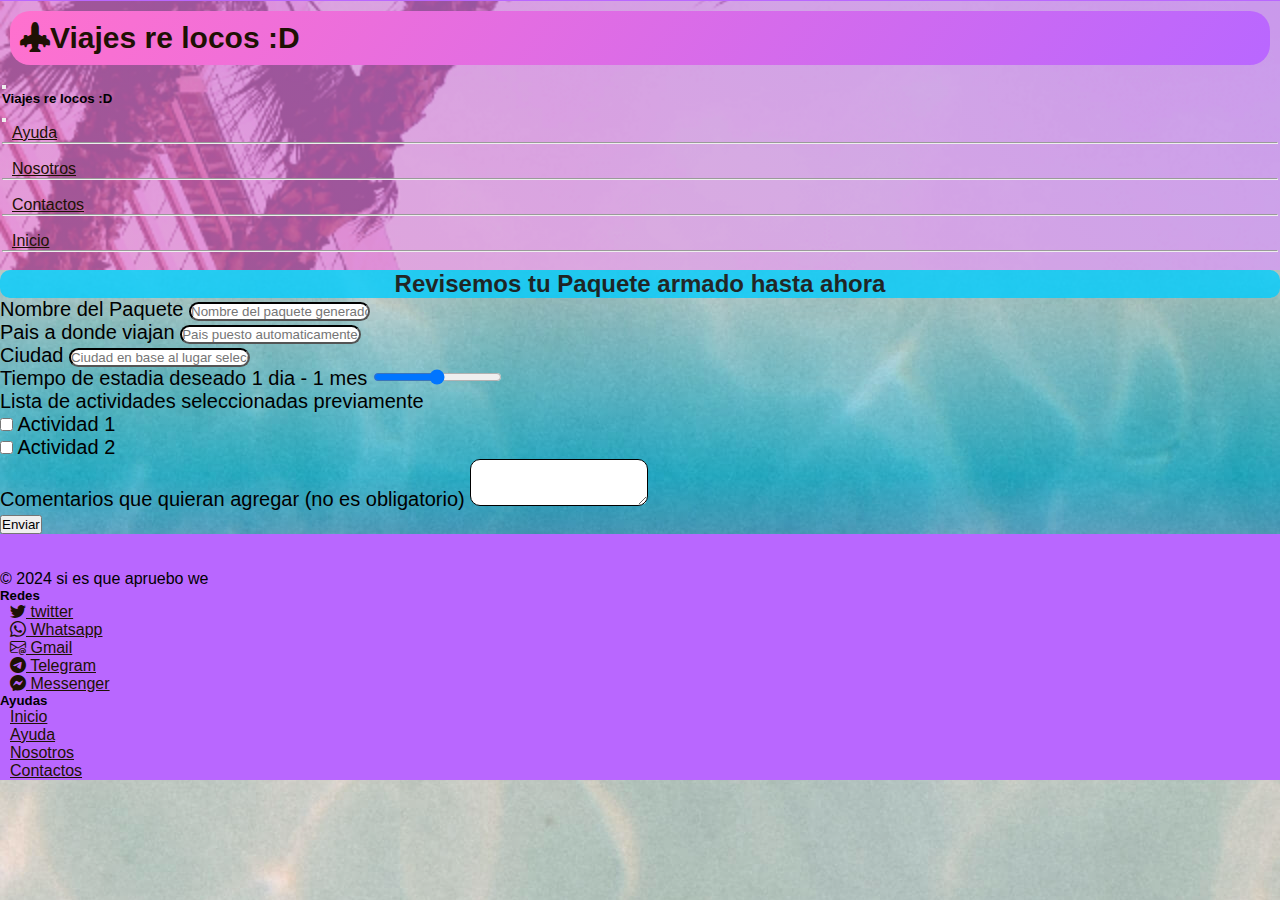
<file: pages/paso4.html>
<!DOCTYPE html>
<html lang="en">
<head>
    <meta charset="UTF-8">
    <meta name="viewport" content="width=device-width, initial-scale=1.0">
    <meta name="keywords" content="viajes , viajes rapidos , viajes organizados , viajes desde cero , viajes re locos , viajes familiares , viajes solo , actividades , actividades en otro pais , viajar a otro pais , viajar, viajar en familia , primer paso para viajar, como organizar tu viaje">
    <link href="https://cdn.jsdelivr.net/npm/bootstrap@5.3.2/dist/css/bootstrap.min.css" rel="stylesheet" 
     integrity="sha384-T3c6CoIi6uLrA9TneNEoa7RxnatzjcDSCmG1MXxSR1GAsXEV/Dwwykc2MPK8M2HN" crossorigin="anonymous">
     <link rel="stylesheet" href="https://cdn.jsdelivr.net/npm/bootstrap-icons@1.11.3/font/bootstrap-icons.min.css">
    <link rel="stylesheet" href="../css/style.css">
    <!-- Primary Meta Tags -->
<title>hace un recuento de tu viaje armado</title>
<meta name="title" content="hace un recuento de tu viaje armado" />
<meta name="description" content="En esta web podrás ver lo seleccionado hasta ahora de tu viaje , donde podes agregar o modificar alguna elección hecha" />

<!-- Open Graph / Facebook -->
<meta property="og:type" content="website" />
<meta property="og:url" content="https://github.com/DanielCaballero97/Pre-entrega-III-DW-DanielCaballero.git" />
<meta property="og:title" content="hace un recuento de tu viaje armado" />
<meta property="og:description" content="En esta web podrás ver lo seleccionado hasta ahora de tu viaje , donde podes agregar o modificar alguna elección hecha" />
<meta property="og:image" content="../assets/images/playa4" />

<!-- Twitter -->
<meta property="twitter:card" content="summary_large_image" />
<meta property="twitter:url" content="https://github.com/DanielCaballero97/Pre-entrega-III-DW-DanielCaballero.git" />
<meta property="twitter:title" content="hace un recuento de tu viaje armado" />
<meta property="twitter:description" content="En esta web podrás ver lo seleccionado hasta ahora de tu viaje , donde podes agregar o modificar alguna elección hecha" />
<meta property="twitter:image" content="../assets/images/playa4" />

<!-- Meta Tags Generated with https://metatags.io -->
</head>
<body>
  <navbar>
    <nav class="navbar navbar-expand-md sticky-top">
      <div class="container-fluid navbar-container-fluid">
        <div class="navbar-brand">
          <i class="bi bi-airplane-engines-fill"></i>
          <h4>Viajes re locos :D</h4>
        </div>
        <button class="navbar-toggler" type="button" data-bs-toggle="offcanvas" data-bs-target="#offcanvasNavbar" aria-controls="offcanvasNavbar" aria-label="Toggle navigation">
          <span class="navbar-toggler-icon"></span>
        </button>
        <div class="offcanvas offcanvas-end" tabindex="-1" id="offcanvasNavbar" aria-labelledby="offcanvasNavbarLabel">
          <div class="offcanvas-header">
            <h5  class="offcanvas-title" id="offcanvasNavbarLabel">Viajes re locos :D</h5>
            <button type="button" class="btn-close" data-bs-dismiss="offcanvas" aria-label="Close"></button>
          </div>
          <div class="offcanvas-body">
            <ul class="navbar-nav justify-content-end flex-grow-1 pe-3">
              <li class="nav-item">
                <a class="nav-link fs-4" aria-current="page" href="ayuda.html">Ayuda</a>
              </li>
              <li>
                <hr class="link-divider">
              </li>
              <li class="nav-item">
                <a class="nav-link fs-4" aria-current="page" href="nosotros.html">Nosotros</a>
              </li>
              <li>
                <hr class="link-divider">
              </li>
              <li class="nav-item">
                <a class="nav-link fs-4" aria-current="page" href="contactos.html">Contactos</a>
              </li>
              <li>
                <hr class="link-divider">
              </li>
              <li class="nav-item">
                <a class="nav-link fs-4" aria-current="page" href="../index.html">Inicio</a>
              </li>
              <li>
                <hr class="link-divider">
              </li>
            </ul>
          </div>
        </div>
      </div>
    </nav>
  </navbar>

  <main>
    <section class="contacto p-5">
      <h2 class="p-2"> Revisemos tu Paquete armado hasta ahora </h2>
  <form class="row g-3 contacto-layout p-5 bg-light border border-bottom-0">
      <div class="col-md-6">
        <label for="inputEmail4" class="form-label">Nombre del Paquete</label>
        <input type="email" class="form-control" id="inputEmail4" placeholder="Nombre del paquete generado">
      </div>
      <div class="col-md-6">
        <label for="inputPassword4" class="form-label">Pais a donde viajan</label>
        <input type="password" class="form-control" id="inputPassword4" placeholder="Pais puesto automaticamente">
      </div>

      <div class="col mb-6">
        <label for="disabledTextInput" class="form-label">Ciudad</label>
        <input type="text" id="disabledTextInput" class="form-control" placeholder="Ciudad en base al lugar seleccionado">
      </div>
      <div class="col-md-6">
        <label for="customRange3" class="form-label">Tiempo de estadia deseado</label>
        <label for="customRange3" class="form-label fs-6">1 dia - 1 mes</label>
        <input type="range" class="form-range bg-secondary rounded p-2" min="0" max="5" step="0.5" id="customRange3">
      </div>
      <div class="col-md-8">
        <label for="inputCity" class="form-label">Lista de actividades seleccionadas previamente</label>
        <div class="form-check">
          <input class="form-check-input border border-secondary" type="checkbox" value="" id="defaultCheck1">
          <label class="form-check-label fs-6" for="defaultCheck1">
            Actividad 1
          </label>
        </div>
        <div class="form-check">
          <input class="form-check-input border border-secondary" type="checkbox" value="" id="defaultCheck2">
          <label class="form-check-label fs-6" for="defaultCheck2">
            Actividad 2
          </label>
        </div>      </div>
      <div class="mb-3">
          <label for="exampleFormControlTextarea1" class="form-label">Comentarios que quieran agregar (no es obligatorio)</label>
          <textarea class="form-control" id="exampleFormControlTextarea1" rows="3"></textarea>
        </div>
        <div class="col-12 d-flex flex-row-reverse">
          <button type="submit" class="btn btn-primary">Enviar</button>
        </div>
    </form>


</section>
  </main>

  <footer>

    <div class="container">
      <footer class="footer row row-cols-1 row-cols-md-8 row-cols-lg-5 py-5 my-5">
        <div class="footer-col col mb-3">
          <a href="/" class="d-flex align-items-center mb-3 link-body-emphasis text-decoration-none">
            <svg class="bi me-2" width="40" height="32"><use xlink:href="#bootstrap"></use></svg>
          </a>
          <p class="text-body-secondary fs-4">© 2024 si es que apruebo we</p>
        </div>
    
        <div class="col mb-3">
        </div>
        <div class="col mb-3">
        </div>
    
        <div class="col mb-3">
          <h5 class="border-bottom border-dark">Redes</h5>
          <ul class="nav flex-column">
            <li class="p-2"><a href="#" class="nav-link p-0 text-body-secondary bi bi-twitter fs-5"> twitter</a></li>
            <li class="p-2"><a href="#" class="nav-link p-0 text-body-secondary bi bi-whatsapp fs-5"> Whatsapp</a></li>
            <li class="p-2"><a href="#" class="nav-link p-0 text-body-secondary bi bi-envelope-at fs-5"> Gmail</a></li>
            <li class="p-2"><a href="#" class="nav-link p-0 text-body-secondary bi bi-telegram fs-5"> Telegram</a></li>
            <li class="p-2"><a href="#" class="nav-link p-0 text-body-secondary bi bi-messenger fs-5"> Messenger</a></li>
          </ul>
        </div>
    
        <div class="col mb-3">
          <h5 class="border-bottom border-dark">Ayudas</h5>
          <ul class="nav flex-column">
            <li class="nav-item mb-2"><a href="../index.html" class="nav-link p-0 text-body-secondary fs-5">Inicio</a></li>
            <li class="nav-item mb-2"><a href="ayuda.html" class="nav-link p-0 text-body-secondary fs-5">Ayuda</a></li>
            <li class="nav-item mb-2"><a href="nosotros.html" class="nav-link p-0 text-body-secondary fs-5">Nosotros</a></li>
            <li class="nav-item mb-2"><a href="contactos.html" class="nav-link p-0 text-body-secondary fs-5">Contactos</a></li>
          </ul>
        </div>
      </footer>
    </div>
  
  </footer>







  <script src="https://cdn.jsdelivr.net/npm/bootstrap@5.3.2/dist/js/bootstrap.bundle.min.js" integrity="sha384-C6RzsynM9kWDrMNeT87bh95OGNyZPhcTNXj1NW7RuBCsyN/o0jlpcV8Qyq46cDfL" crossorigin="anonymous"></script>

</body>
</html>
</file>
<file: css/style.css>
/* base primero*/
/* aca ponemos variables para despues solamente llamar a la etiqueta*/
/* siempre primero el vars */
* {
  padding: 0;
  margin: 0;
  box-sizing: border-box;
}

body {
  font-family: "Franklin Gothic Medium", "Arial Narrow", Arial, sans-serif;
  background: rgb(255, 113, 206);
  background: linear-gradient(0deg, rgba(255, 113, 205, 0.576) 11%, rgba(1, 203, 254, 0.576) 39%, rgba(255, 255, 255, 0.544) 67%), url("../assets/images/fondoagua.jpg");
}

@keyframes scale-in-center {
  0% {
    transform: scale(0);
    opacity: 1;
  }
  100% {
    transform: scale(1);
    opacity: 1;
  }
}
@keyframes slide-in-left {
  0% {
    transform: translateX(-1000px);
    opacity: 0;
  }
  100% {
    transform: translateX(0);
    opacity: 1;
  }
}
@keyframes slide-in-right {
  0% {
    transform: translateX(1000px);
    opacity: 0;
  }
  100% {
    transform: translateX(0);
    opacity: 1;
  }
}
@keyframes flip-in-hor-top {
  0% {
    transform: rotateX(-80deg);
    opacity: 0;
  }
  100% {
    transform: rotateX(0);
    opacity: 1;
  }
}
.slide-in-left {
  animation: slide-in-left 1s cubic-bezier(0.25, 0.46, 0.45, 0.94) both;
}

.scale-in-center {
  animation: scale-in-center 0.5s cubic-bezier(0.25, 0.46, 0.45, 0.94) both;
}

.slide-in-right {
  animation: slide-in-right 1s cubic-bezier(0.25, 0.46, 0.45, 0.94) both;
}

.flip-in-hor-top {
  animation: flip-in-hor-top 0.5s cubic-bezier(0.25, 0.46, 0.45, 0.94) both;
}

/* components despues*/
.navbar {
  border-top: 1px solid #b967ff;
  padding: 0%;
  background: linear-gradient(45deg, rgba(255, 113, 205, 0.5490196078), rgba(184, 103, 255, 0.5647058824)), url("../assets/images/vapor.png");
  background-size: cover;
  background-position: center center;
  background-attachment: fixed;
}
.navbar-brand {
  color: rgb(30, 17, 4);
  font-size: 30px;
  display: flex;
  padding: 10px;
  flex-wrap: wrap;
  align-items: baseline;
  background: linear-gradient(125deg, #ff71ce, #b967ff);
  border-radius: 20px;
  margin: 8px;
}
.navbar-brand p {
  margin-bottom: 0;
  padding: 5px;
}
.navbar-container-fluid {
  padding: 2px;
}

.nav-link {
  border-radius: 10px;
  color: rgb(30, 17, 4);
  padding: 10px;
  background: linear-gradient(125deg, #ff71ce, #b967ff);
  background-position: 0% 100%;
  background-repeat: no-repeat;
  background-size: 0% 100%;
  transition: background-size 0.5s;
}
.nav-link:hover {
  background-size: 100% 100%;
  color: rgb(255, 255, 255);
}

.hidden-nav-link {
  gap: 5px;
}

footer {
  background-color: #b967ff;
}

/*layout al final*/
.index-article-start {
  display: flex;
  flex-direction: row;
  justify-content: center;
  align-items: center;
  gap: 10px;
}
.index-article-start-content {
  display: flex;
  flex-direction: column;
  justify-content: center;
  align-items: center;
  gap: 10px;
  background: rgb(185, 103, 255);
  background: linear-gradient(0deg, rgba(185, 103, 255, 0.85) 0%, rgba(1, 205, 254, 0.84) 100%);
  width: 60%;
  height: 30%;
  border-radius: 10px;
  position: absolute;
  color: white;
}
.index-article-start-content h3 {
  padding-left: 8px;
  display: flex;
  flex-direction: column;
  justify-content: center;
  align-items: center;
  gap: 10px;
}
.index-article-start-carousel {
  width: 100%;
  height: 100%;
}

.tendencia {
  padding-left: 7%;
  padding-right: 7%;
}
.tendencia-resaltado {
  display: flex;
  flex-direction: column;
  justify-content: center;
  align-items: center;
  gap: 0px;
  color: rgb(82, 82, 82);
  margin-left: 25px;
  transition: 2s;
  padding-top: 30px;
  padding-bottom: 30px;
  background: linear-gradient(0deg, #fffb96, #ff71ce);
  border-radius: 10px;
}
.tendencia-grid-card {
  text-decoration: none;
  --bs-card-border-color:none;
  background: linear-gradient(125deg, #ff71ce, #b967ff);
  background-position: 50% 50%;
  background-repeat: no-repeat;
  background-size: 0% 100%;
  transition: background-size 0.5s;
}
.tendencia-grid-card:hover {
  background-size: 100% 100%;
}
.tendencia-grid-card-img {
  width: 100%;
  height: 100%;
}
.tendencia-grid-card-overlay {
  display: flex;
  flex-direction: column-reverse;
  justify-content: flex-start;
  align-items: flex-end;
  gap: 0;
  --bs-card-title-spacer-y:0;
}
.tendencia-grid-card-overlay h3 {
  align-items: flex-end;
  padding: 3px;
  border-radius: 10px;
  background-color: rgba(128, 128, 128, 0.615);
  margin: 3px;
}
.tendencia-grid-card-overlay p {
  margin-bottom: 0;
  background-color: rgba(128, 128, 128, 0.612);
  border-radius: 10px;
  padding: 3px;
  margin: 3px;
}

.paquetes {
  padding-left: 10%;
  padding-right: 10%;
  padding-bottom: 20px;
}
.paquetes-cards-card {
  padding: 10px;
  border-radius: 10px;
  text-decoration: none;
}
.paquetes-cards-card:hover {
  transform: scale(1.01);
}
.paquetes-cards-card-body {
  display: flex;
  flex-direction: column-reverse;
  justify-content: flex-start;
  align-items: flex-start;
  gap: 0;
  --bs-card-title-spacer-y:0;
}
.paquetes-cards-card-body p {
  margin-bottom: 0;
}

.arma-paquete {
  display: flex;
  flex-direction: column;
  justify-content: center;
  align-items: center;
  gap: 0px;
  width: 100%;
  height: 200px;
}
.arma-paquete-box {
  display: flex;
  flex-direction: column;
  justify-content: center;
  align-items: center;
  gap: 10px;
  padding: 4%;
  background: linear-gradient(0deg, #fffb96, #ff71ce);
  border-radius: 10px;
  border: 1px solid;
  border-color: rgb(143, 143, 143);
}
.arma-paquete-box h2 {
  color: white;
}
.arma-paquete-box a {
  text-decoration: none;
  font-size: 25px;
}

/*logos de empresas asociadas , como no hay, pongo imagen de "no hay imagen" :P */
.empre-aso {
  width: 100%;
  height: 100%;
  display: flex;
  flex-direction: column;
  align-items: center;
  justify-content: center;
}
.empre-aso-img {
  height: 100%;
  width: 50%;
  display: flex;
  flex-direction: row;
  align-items: center;
  justify-content: center;
  padding-bottom: 20px;
  gap: 15px;
}
.empre-aso-img img {
  width: 50%;
  height: 50%;
}

/*grid index*/
.a1 {
  grid-area: a1;
}

.a2 {
  grid-area: a2;
}

.a3 {
  grid-area: a3;
}

.a4 {
  grid-area: a4;
}

.a5 {
  grid-area: a5;
}

/*grid en index lugar donde te gustaria viajar*/
.b1 {
  grid-area: b1;
}

.b2 {
  grid-area: b2;
}

.b3 {
  grid-area: b3;
}

.b4 {
  grid-area: b4;
}

.b5 {
  grid-area: b5;
}

.b6 {
  grid-area: b6;
}

/* grid en index lugares en tendencia */
.c1 {
  grid-area: c1;
}

.c2 {
  grid-area: c2;
}

.c3 {
  grid-area: c3;
}

.c4 {
  grid-area: c4;
}

.c5 {
  grid-area: c5;
}

.c6 {
  grid-area: c6;
}

.grid {
  display: grid;
  grid-template-rows: 600px 150px 1fr;
  grid-template-areas: "a1" "a4" "a2" "a3";
}

.paquetes-grid {
  padding: 25px;
  gap: 10px;
  display: grid;
  grid-template-columns: repeat(3, 1fr);
  grid-template-rows: repeat(2, 1fr);
  grid-template-areas: "b1 b2 b3" "b4 b5 b6";
}

.tendencia-grid {
  padding: 40px;
  display: grid;
  grid-template-columns: repeat(2, 1fr);
  grid-template-rows: repeat(3, 400px);
  grid-template-areas: "c1 c2" "c3 c4" "c5 c6";
}

.contacto h1, .contacto h2 {
  display: flex;
  flex-direction: column;
  justify-content: center;
  align-items: center;
  gap: 0;
  background: #01cdfe;
  opacity: 80%;
  border-radius: 10px;
}
.contacto-layout {
  font-size: 20px;
  border-radius: 10px;
}

.form-control, .form-select {
  border-radius: 10px;
  border-color: black;
}

.box-palabras-clave {
  background: linear-gradient(45deg, rgba(255, 113, 205, 0.5490196078), rgba(184, 103, 255, 0.5647058824)), url("../assets/images/vapor.jpg");
  background-size: cover;
  background-position: center center;
  background-attachment: fixed;
}
.box-palabras-clave-card {
  --bs-card-bg:none;
}
.box-palabras-clave-card-body {
  padding: 10px;
  align-items: flex-start;
}
.box-palabras-clave-card-body p {
  margin-left: 20px;
  margin-top: 10px;
  margin-bottom: 5px;
  padding: 3px;
  border-radius: 10px;
  color: black;
  background-color: rgba(191, 91, 173, 0.735);
}
.box-palabras-clave-card-body h5 {
  background: linear-gradient(125deg, #ff71ce, #b967ff);
  padding-top: 10px;
  border-radius: 10px;
  padding-left: 7px;
  padding-bottom: 10px;
}

.frase-preg-frecuentes {
  font-size: 25px;
  padding-left: 10px;
}

.row {
  margin-left: 0;
  margin-right: 0;
}

.buscador {
  display: flex;
  flex-direction: column;
  justify-content: center;
  align-items: center;
  gap: 0;
}
.buscador-card {
  background: #fffb96;
}
.buscador-card-body {
  display: flex;
  flex-direction: column;
  justify-content: center;
  align-items: center;
  gap: 0;
}

/* grid en ayuda*/
.d1 {
  grid-area: d1;
}

.d2 {
  grid-area: d2;
}

.d3 {
  grid-area: d3;
}

.ayuda-grid {
  display: grid;
  grid-template-columns: 200px 1fr 1fr;
  grid-template-rows: repeat(3, 1fr);
  width: 100%;
  height: 100%;
  grid-template-areas: "d1 d2 d2" "d1 d3 d3" "d1 d3 d3";
}

.respuesta {
  padding: 20px;
}
.respuesta-card {
  gap: 10px;
  padding: 10px;
  width: 100%;
  height: 100%;
  background: #fffb96;
}

/* grid en ayuda-respuesta*/
.e1 {
  grid-area: e1;
}

.e2 {
  grid-area: e2;
}

.e3 {
  grid-area: e3;
}

.e4 {
  grid-area: e4;
}

.ayuda-respuesta-grid {
  display: grid;
  grid-template-columns: 200px 1fr 1fr;
  grid-template-rows: repeat(4, 1fr);
  width: 100%;
  height: 100%;
  grid-template-areas: "e1 e2 e2" "e1 e4 e4" "e1 e3 e3" "e1 e3 e3";
}

.presentacion-nosotros {
  background-image: url(../assets/images/fondo-nosotros.jpg);
  display: flex;
  flex-direction: column;
  justify-content: center;
  align-items: center;
  gap: 0;
  font-size: 40px;
  padding: 20px;
}

.nosotros {
  display: flex;
  flex-direction: row;
  justify-content: center;
  align-items: center;
  gap: 20px;
  padding-top: 60px;
}
.nosotros-box1, .nosotros-box2 {
  display: flex;
  flex-direction: row;
  justify-content: center;
  align-items: center;
  gap: 0;
  width: 300px;
  height: 300px;
}
.nosotros-box1-card, .nosotros-box2-card {
  width: 100%;
  height: 100%;
}

.header-actividades-card {
  max-width: 100%;
  height: 300px;
}
.header-actividades-card-img {
  overflow: hidden;
  display: flex;
  flex-direction: column;
  justify-content: center;
  align-items: center;
  gap: 10px;
}
.header-actividades-card-img-overlay {
  display: flex;
  flex-direction: column-reverse;
  justify-content: flex-start;
  align-items: flex-start;
  gap: 0;
  --bs-card-title-spacer-y:0;
  gap: 3px;
}
.header-actividades-card-img-overlay h1 {
  font-size: 50px;
  background-color: rgba(128, 128, 128, 0.615);
  border-radius: 10px;
  padding: 2px;
}
.header-actividades-card-img-overlay h2 {
  background-color: rgba(128, 128, 128, 0.615);
  border-radius: 10px;
  padding: 2px;
}

.section-actividades-clave-card-body-form-check {
  background: linear-gradient(125deg, #ff71ce, #b967ff);
  padding-top: 2px;
  padding-bottom: 2px;
  border-radius: 10px;
}

.Actividades-resaltadas {
  padding: 20px;
}
.Actividades-resaltadas h2 {
  display: flex;
  flex-direction: column;
  justify-content: center;
  align-items: center;
  gap: 10px;
  padding-top: 10px;
  padding-bottom: 10px;
  font-weight: 800;
}
.Actividades-resaltadas-card-group {
  box-shadow: 0px 10px 17px 1px rgba(0, 0, 0, 0.75);
}
.Actividades-resaltadas-card-group-card-body div {
  display: flex;
  flex-direction: row;
  justify-content: center;
  align-items: center;
  gap: 10px;
  font-size: 12px;
}
.Actividades-resaltadas-card-group-card-body div p {
  color: rgb(122, 122, 122);
  padding: 2px;
}

.actividades-dispoonibles h2 {
  display: flex;
  flex-direction: column;
  justify-content: center;
  align-items: center;
  gap: 10px;
  padding-top: 10px;
  padding-bottom: 10px;
  font-weight: 800;
}
.actividades-dispoonibles-card {
  text-decoration: none;
  padding-left: 5%;
  padding-right: 5%;
  --bs-card-bg:none;
  border: 0;
}
.actividades-dispoonibles-card-div {
  border: 1px solid rgb(177, 177, 177);
  border-radius: 10px;
  background-color: azure;
  height: 200px;
  box-shadow: 0px 10px 17px 1px rgba(0, 0, 0, 0.75);
}
.actividades-dispoonibles-card-div-img {
  height: 200px;
  overflow: hidden;
}
.actividades-dispoonibles-card-div-img img {
  width: 100%;
  height: 100%;
}
.actividades-dispoonibles-card-div-card-body {
  width: 100%;
  height: 200px;
}
.actividades-dispoonibles-card-div-card-body div {
  --bs-gutter-x:0;
}

.actividades-hidden-menu-row-group {
  background: none;
}
.actividades-hidden-menu-row-group button {
  --bs-btn-color: none;
  --bs-btn-bg: none;
  --bs-btn-border-color:none;
}

.form-check-input-manual {
  margin-left: -1em;
  margin-right: 10px;
}

.f1 {
  grid-area: f1;
}

.f2 {
  grid-area: f2;
}

.f3 {
  grid-area: f3;
}

.actividades-grid {
  display: grid;
  grid-template-columns: 200px 1fr 1fr;
  grid-template-rows: repeat(3, 1fr);
  width: 100%;
  height: 100%;
  grid-template-areas: "f1 f2 f2" "f1 f2 f2" "f1 f2 f2";
}

.section-location-carousel-item {
  width: 125%;
}

.section-location-card {
  border: none;
  padding-left: 15%;
  padding-right: 15%;
  --bs-card-bg:none;
}
.section-location-card-row {
  border: 1px solid rgb(172, 172, 172);
  box-shadow: 0px 10px 17px 1px rgba(0, 0, 0, 0.75);
  border-radius: 10px;
}
.section-location-card-row:hover {
  transform: scale(1.01);
}

.lugares {
  padding-left: 10%;
  padding-right: 10%;
  padding-top: 5%;
  display: flex;
  flex-direction: column;
}
.lugares-section {
  display: flex;
  flex-direction: row;
  gap: 10px;
  padding-bottom: 5%;
}
.lugares-section-card {
  display: flex;
  flex-direction: column;
  padding: 10px;
  width: 50%;
  color: white;
  box-shadow: 0px 10px 17px 1px rgba(0, 0, 0, 0.75);
  background: linear-gradient(315deg, #fffb96, #b967ff);
  transition: background-size 0.5s;
}
.lugares-section-card:hover {
  transform: scale(1.01);
}
.lugares-section-card-boton a {
  display: flex;
  flex-direction: column;
  justify-content: center;
  align-items: center;
  gap: 10px;
  color: rgb(65, 65, 65);
}

/*arriba de 768 px*/
@media (min-width: 768px) {
  .grid {
    grid-template-rows: 550px 200px 1fr;
  }
  .dropdown-hidden-menu, .hidden-nav-link, .actividades-hidden-menu {
    display: none;
  }
  .header-actividades-card {
    height: 400px;
  }
}
/* arriba de 1280*/
@media (min-width: 1280px) {
  .grid {
    grid-template-rows: 650px 250px 1fr;
  }
}
/*entre 576px y 768px*/
/* abajo de 768*/
@media (max-width: 768px) {
  .grid {
    grid-template-rows: 400px 150px 1fr;
  }
  .tendencia-grid {
    grid-template-columns: 1fr;
    grid-template-rows: repeat(6, 300px);
    grid-template-areas: "c1" "c2" "c3" "c4" "c5" "c6";
  }
  .col-4 {
    width: 50%;
  }
  .box-palabras-clave, .second-navbar-index {
    display: none;
  }
  .ayuda-grid {
    grid-template-columns: 1fr;
    grid-template-rows: 1fr;
    grid-template-areas: "d2" "d3";
  }
  .ayuda-respuesta-grid {
    grid-template-columns: 1fr;
    grid-template-rows: 3fr;
    grid-template-areas: "e2" "e4" "e3";
  }
  .presentacion-nosotros p {
    font-size: 30px;
  }
  .nosotros {
    flex-direction: column;
  }
  .footer-col p {
    font-size: 5px;
  }
  .nav-link {
    color: rgb(54, 54, 54);
  }
  .actividades-dispoonibles-card-div {
    height: auto;
  }
  .section-actividades-clave-card-body-form-check {
    margin: 10px;
  }
  .actividades-hidden-menu-row-group ul {
    background: linear-gradient(315deg, #fffb96, #b967ff);
  }
  .actividades-grid {
    grid-template-columns: repeat(2, 1fr);
    grid-template-rows: repeat(3, 1fr);
    grid-template-areas: "f2 f2" "f2 f2" "f2 f2";
  }
}
/* abajo de 576 px*/
@media (max-width: 576px) {
  .grid {
    grid-template-rows: 300px 150px 1fr;
  }
  .tendencia-grid {
    grid-template-rows: repeat(6, 200px);
  }
  .paquetes-grid {
    grid-template-columns: repeat(2, 1fr);
    grid-template-rows: 3, 1fr;
    grid-template-areas: "b1 b2" "b3 b4" "b5 b6";
  }
  .paquetes {
    padding-left: 3%;
    padding-right: 3%;
  }
  .empre-aso-img {
    height: auto;
  }
  .col-4 {
    width: 100%;
  }
  .lugares-section {
    flex-direction: column;
  }
  .lugares-section-card {
    width: 100%;
  }
}

/*# sourceMappingURL=style.css.map */
</file>
